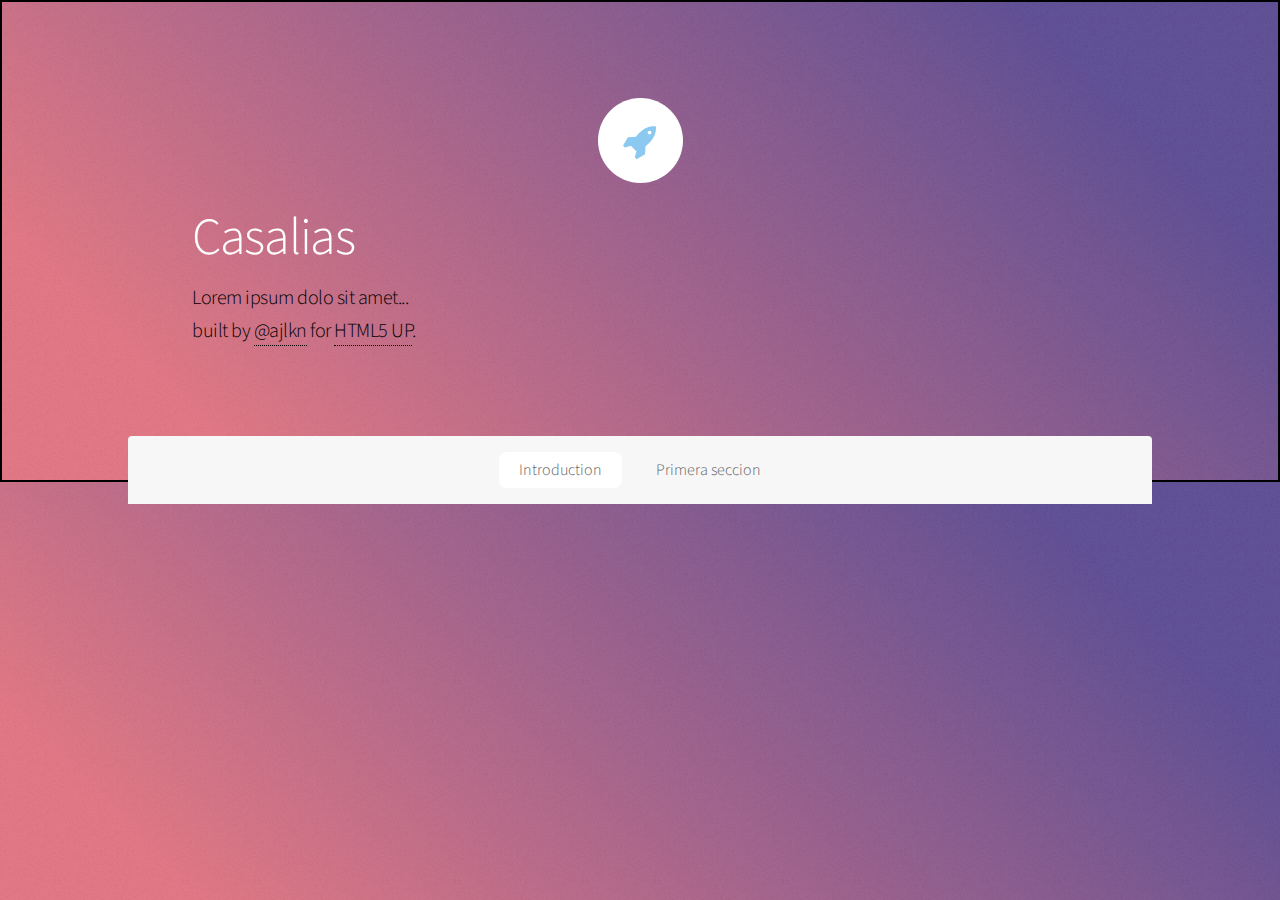
<file: index.html>
<!DOCTYPE html>

<html>
  <head>
    <title>Stellar by HTML5 UP</title>
    <meta charset="utf-8" />
    <meta
      name="viewport"
      content="width=device-width, initial-scale=1, user-scalable=no"
    />
    <link rel="stylesheet" href="assets/css/main.css" />
    <noscript
      ><link rel="stylesheet" href="assets/css/noscript.css"
    /></noscript>
  </head>
  <body class="is-preload">
    <!-- Wrapper -->
    <div id="wrapper">
      <!-- Header -->
      <header id="header" class="alt">
        <span class="logo"><img src="images/logo.svg" alt="" /></span>
        <h1 class="title">Casalias</h1>
        <p>
          Lorem ipsum dolo sit amet...<br />
          built by <a href="https://twitter.com/ajlkn">@ajlkn</a> for
          <a href="https://html5up.net">HTML5 UP</a>.
        </p>
      </header>
      <!-- Nav -->
      <nav id="nav">
        <ul>
          <li><a href="#intro" class="active">Introduction</a></li>
          <li><a href="#first">Primera seccion</a></li>
        </ul>
      </nav>
      <h3>hola como estas</h3>
    </div>

    <!-- Scripts -->
    <script src="assets/js/jquery.min.js"></script>
    <script src="assets/js/jquery.scrollex.min.js"></script>
    <script src="assets/js/jquery.scrolly.min.js"></script>
    <script src="assets/js/browser.min.js"></script>
    <script src="assets/js/breakpoints.min.js"></script>
    <script src="assets/js/util.js"></script>
    <script src="assets/js/main.js"></script>
  </body>
</html>
</file>
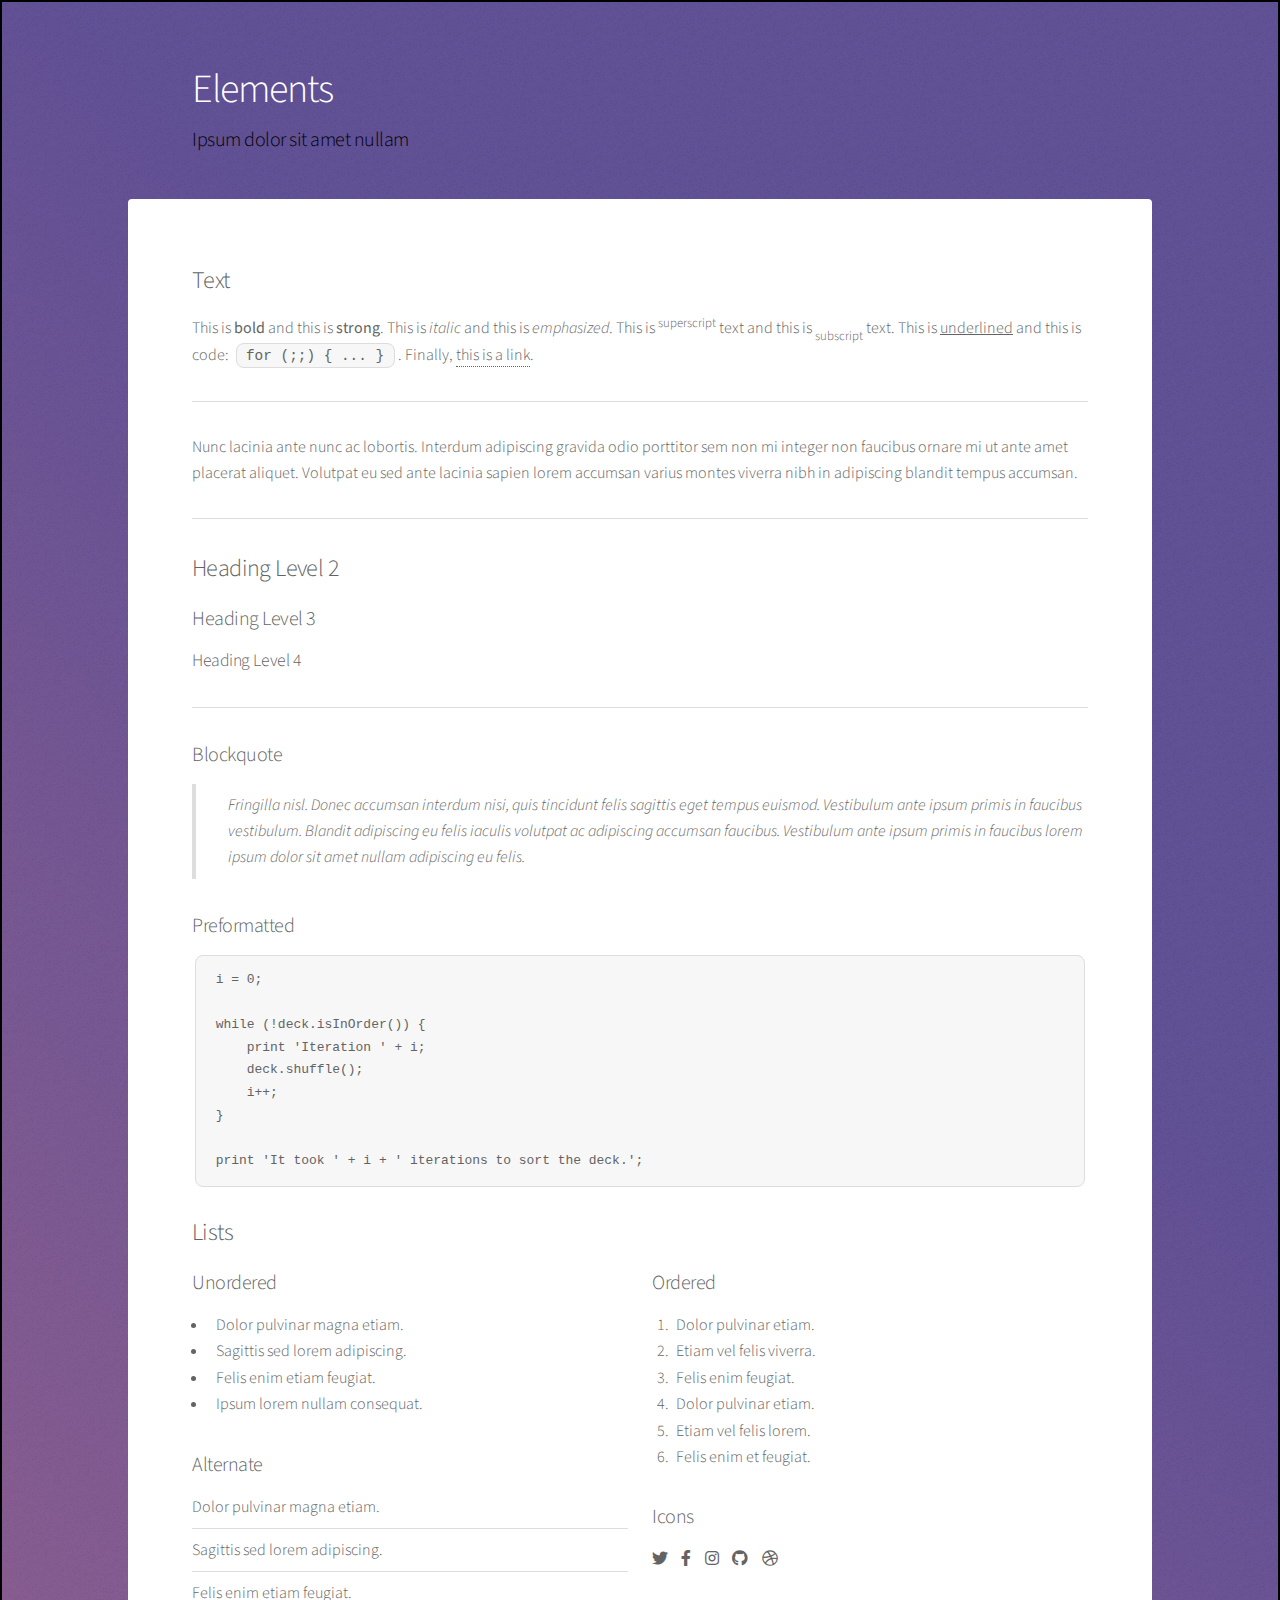
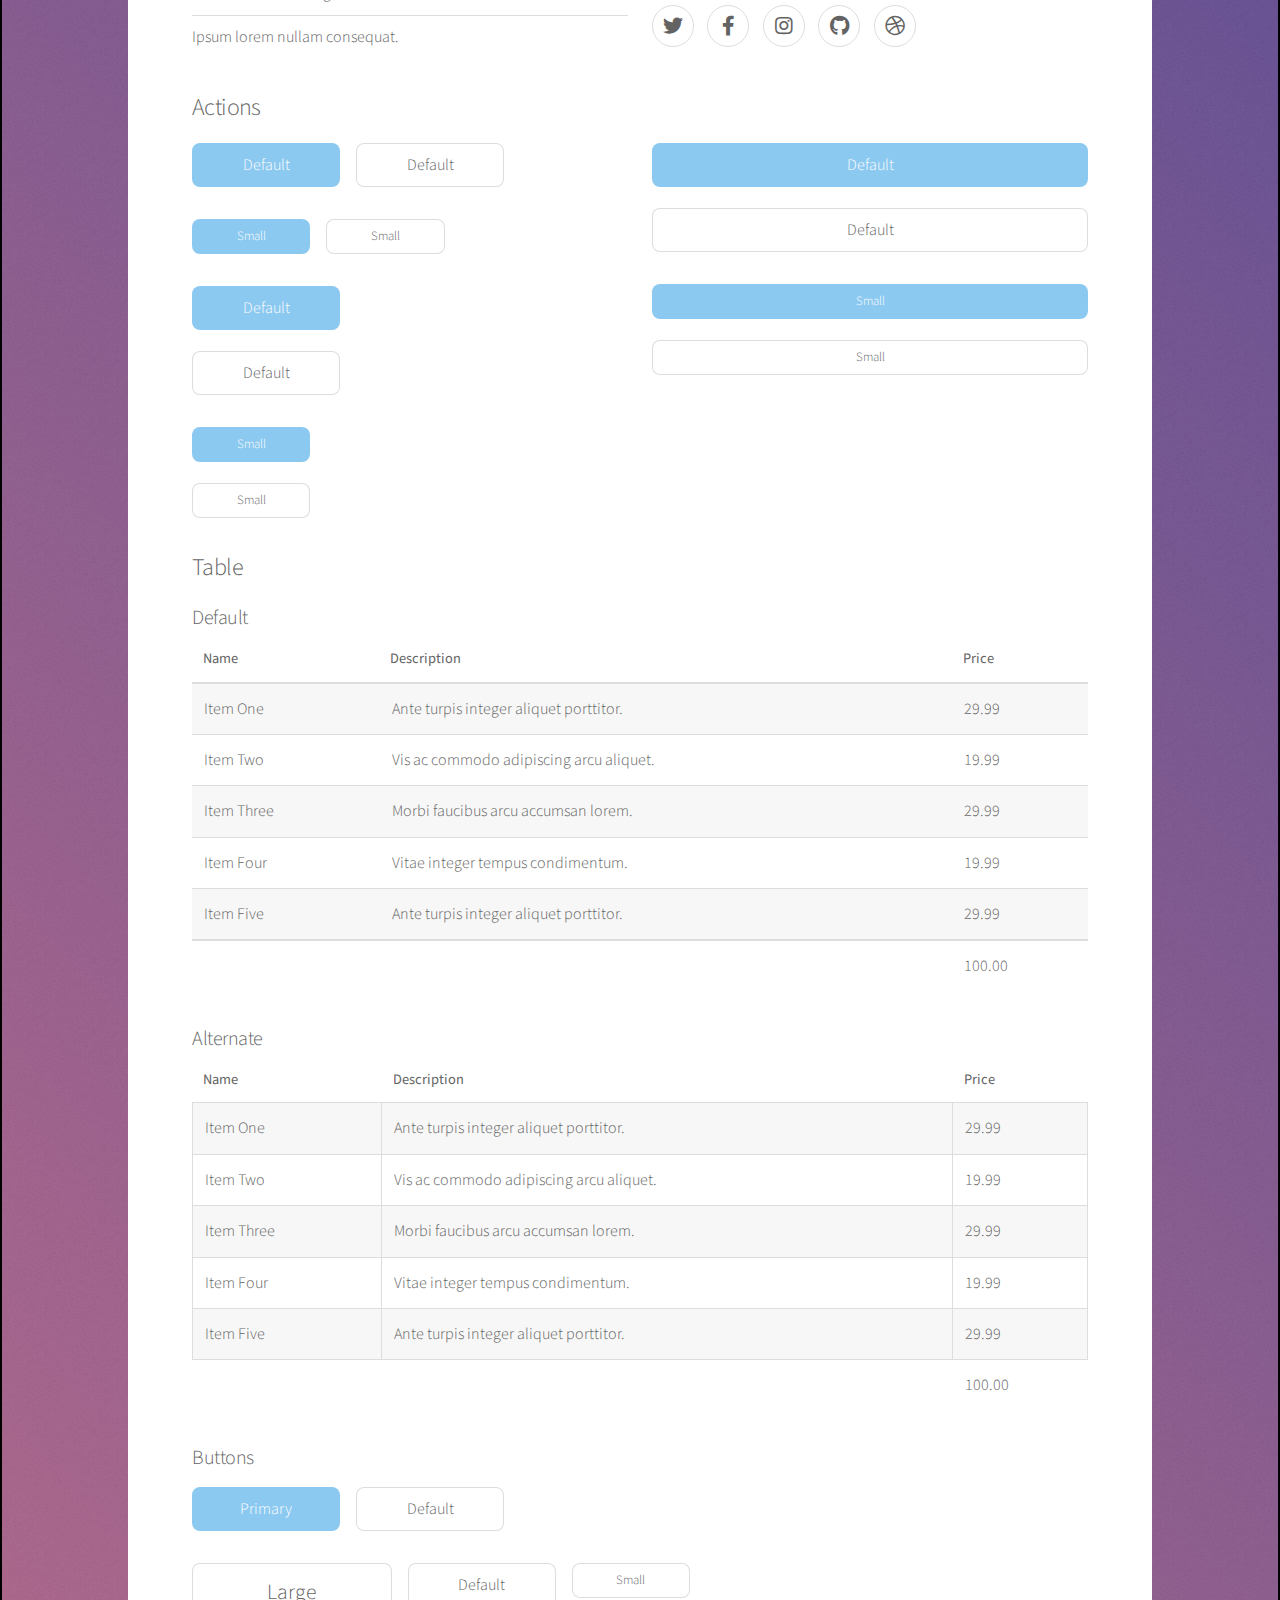
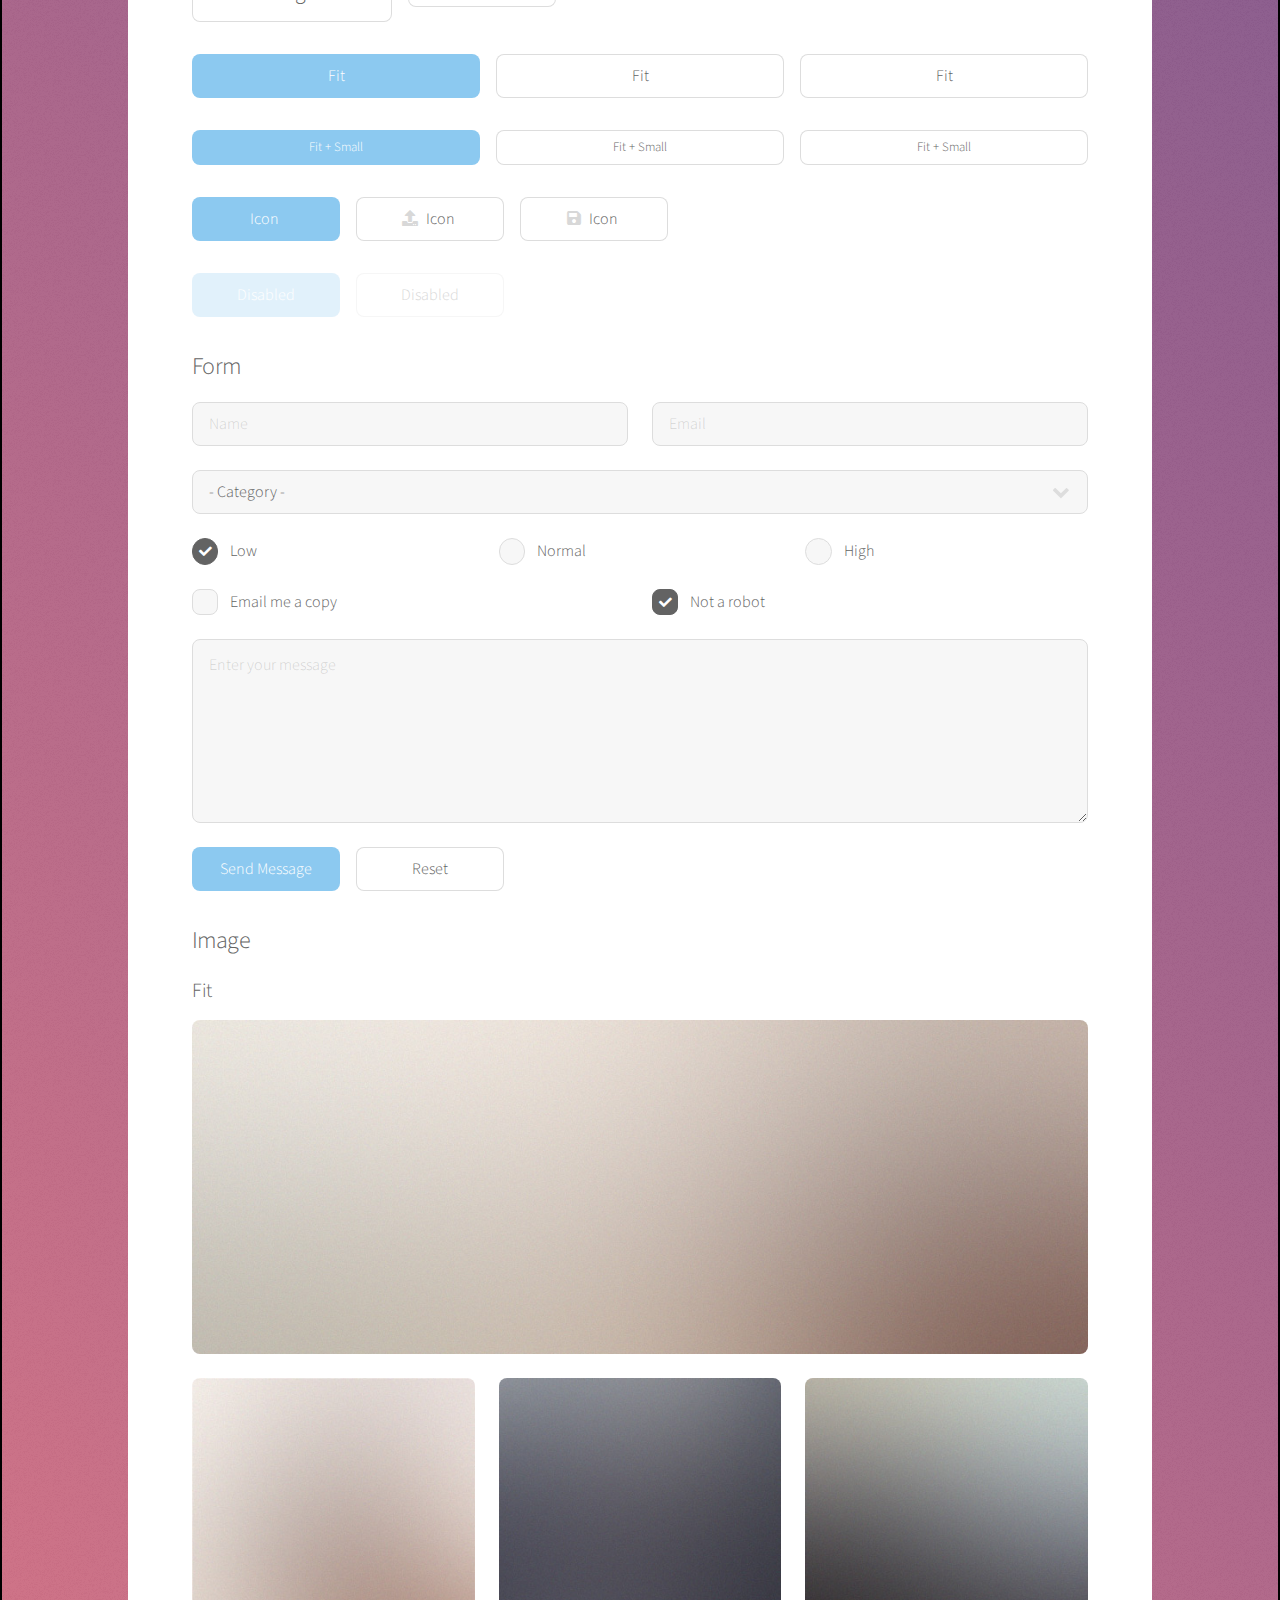
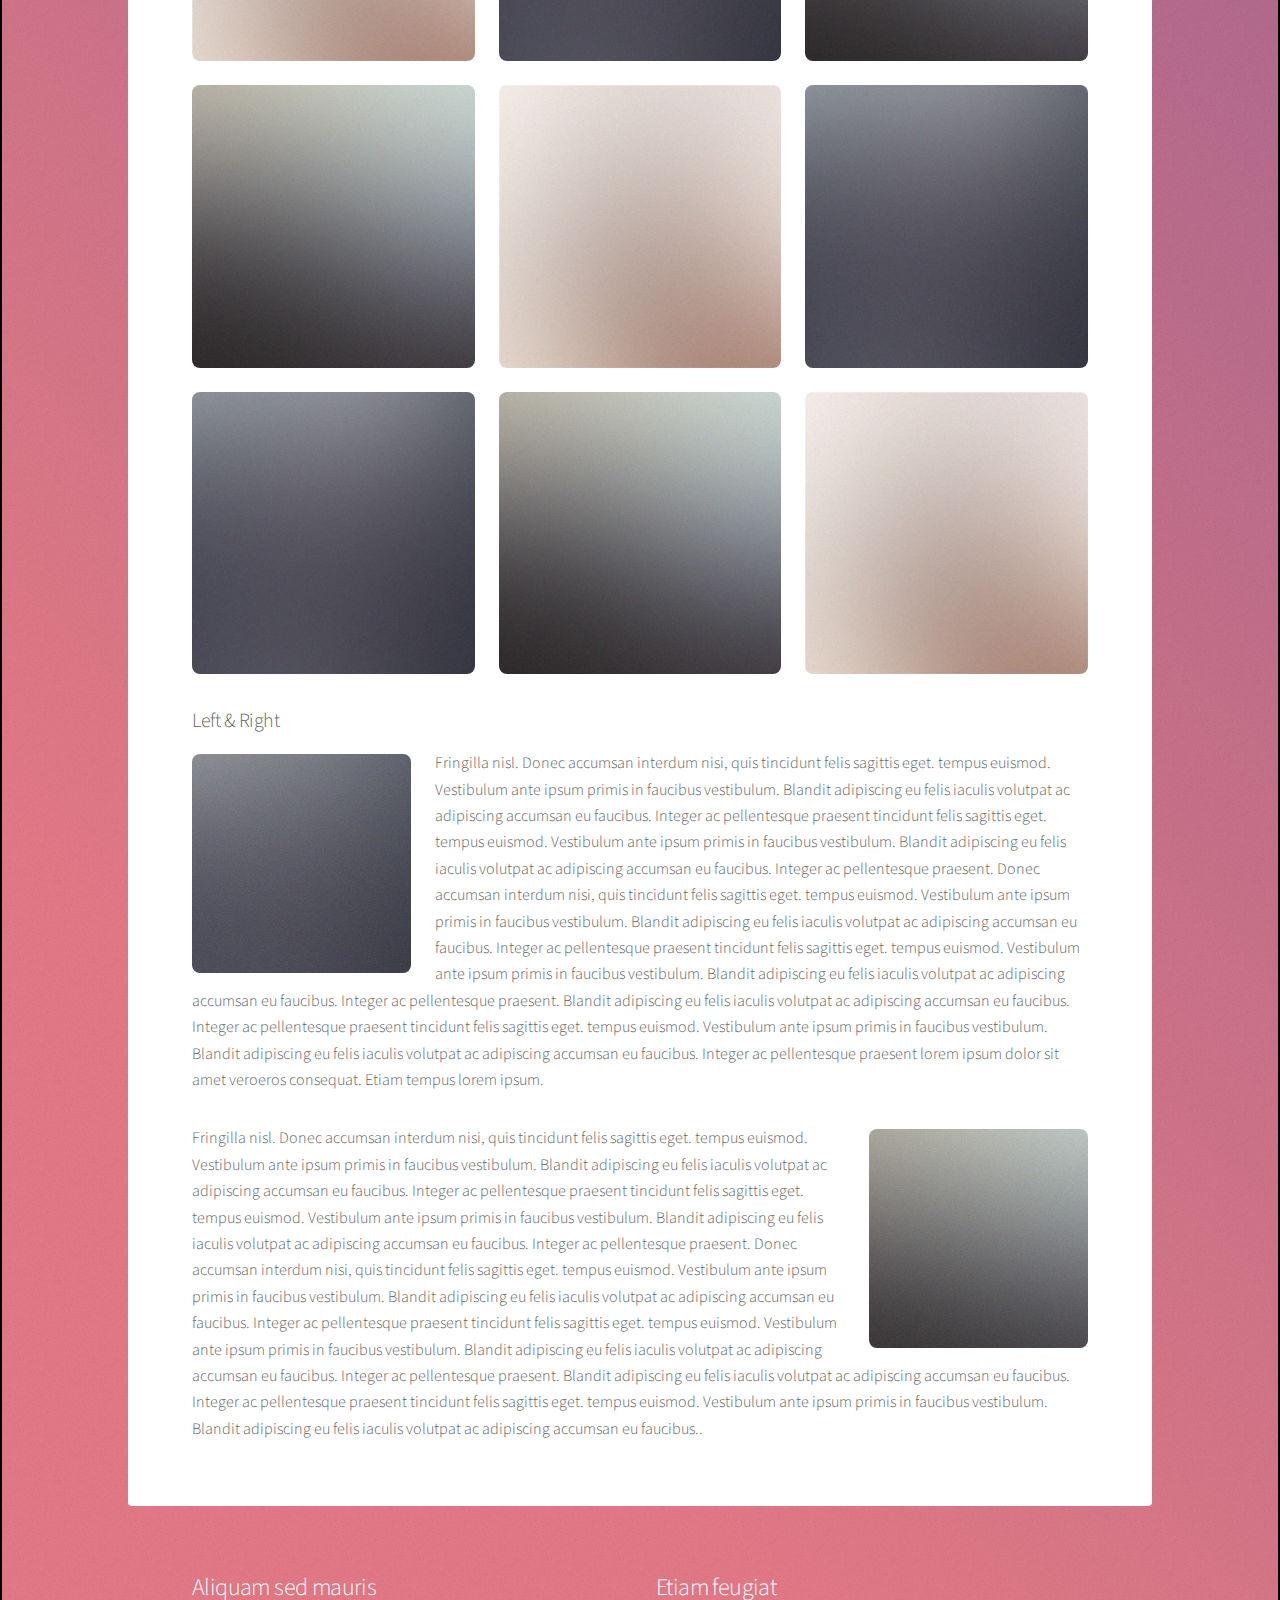
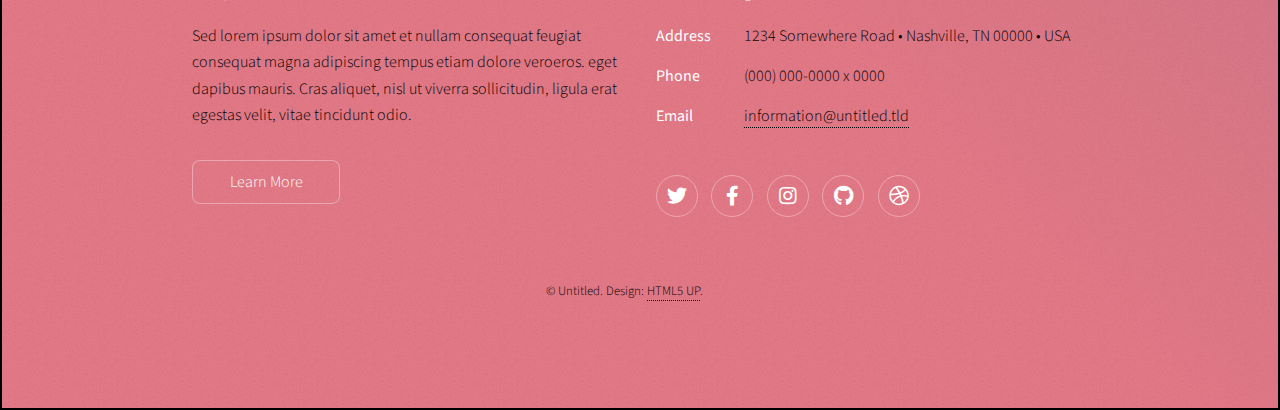
<file: elements.html>
<!DOCTYPE HTML>
<!--
	Stellar by HTML5 UP
	html5up.net | @ajlkn
	Free for personal and commercial use under the CCA 3.0 license (html5up.net/license)
-->
<html>
	<head>
		<title>Elements - Stellar by HTML5 UP</title>
		<meta charset="utf-8" />
		<meta name="viewport" content="width=device-width, initial-scale=1, user-scalable=no" />
		<link rel="stylesheet" href="assets/css/main.css" />
		<noscript><link rel="stylesheet" href="assets/css/noscript.css" /></noscript>
	</head>
	<body class="is-preload">

		<!-- Wrapper -->
			<div id="wrapper">

				<!-- Header -->
					<header id="header">
						<h1>Elements</h1>
						<p>Ipsum dolor sit amet nullam</p>
					</header>

				<!-- Main -->
					<div id="main">

						<!-- Content -->
							<section id="content" class="main">

								<!-- Text -->
									<section>
										<h2>Text</h2>
										<p>This is <b>bold</b> and this is <strong>strong</strong>. This is <i>italic</i> and this is <em>emphasized</em>.
										This is <sup>superscript</sup> text and this is <sub>subscript</sub> text.
										This is <u>underlined</u> and this is code: <code>for (;;) { ... }</code>. Finally, <a href="#">this is a link</a>.</p>
										<hr />
										<p>Nunc lacinia ante nunc ac lobortis. Interdum adipiscing gravida odio porttitor sem non mi integer non faucibus ornare mi ut ante amet placerat aliquet. Volutpat eu sed ante lacinia sapien lorem accumsan varius montes viverra nibh in adipiscing blandit tempus accumsan.</p>
										<hr />
										<h2>Heading Level 2</h2>
										<h3>Heading Level 3</h3>
										<h4>Heading Level 4</h4>
										<hr />
										<h3>Blockquote</h3>
										<blockquote>Fringilla nisl. Donec accumsan interdum nisi, quis tincidunt felis sagittis eget tempus euismod. Vestibulum ante ipsum primis in faucibus vestibulum. Blandit adipiscing eu felis iaculis volutpat ac adipiscing accumsan faucibus. Vestibulum ante ipsum primis in faucibus lorem ipsum dolor sit amet nullam adipiscing eu felis.</blockquote>
										<h3>Preformatted</h3>
										<pre><code>i = 0;

while (!deck.isInOrder()) {
    print 'Iteration ' + i;
    deck.shuffle();
    i++;
}

print 'It took ' + i + ' iterations to sort the deck.';</code></pre>
									</section>

								<!-- Lists -->
									<section>
										<h2>Lists</h2>
										<div class="row">
											<div class="col-6 col-12-medium">
												<h3>Unordered</h3>
												<ul>
													<li>Dolor pulvinar magna etiam.</li>
													<li>Sagittis sed lorem adipiscing.</li>
													<li>Felis enim etiam feugiat.</li>
													<li>Ipsum lorem nullam consequat.</li>
												</ul>
												<h3>Alternate</h3>
												<ul class="alt">
													<li>Dolor pulvinar magna etiam.</li>
													<li>Sagittis sed lorem adipiscing.</li>
													<li>Felis enim etiam feugiat.</li>
													<li>Ipsum lorem nullam consequat.</li>
												</ul>
											</div>
											<div class="col-6 col-12-medium">
												<h3>Ordered</h3>
												<ol>
													<li>Dolor pulvinar etiam.</li>
													<li>Etiam vel felis viverra.</li>
													<li>Felis enim feugiat.</li>
													<li>Dolor pulvinar etiam.</li>
													<li>Etiam vel felis lorem.</li>
													<li>Felis enim et feugiat.</li>
												</ol>
												<h3>Icons</h3>
												<ul class="icons">
													<li><a href="#" class="icon brands fa-twitter"><span class="label">Twitter</span></a></li>
													<li><a href="#" class="icon brands fa-facebook-f"><span class="label">Facebook</span></a></li>
													<li><a href="#" class="icon brands fa-instagram"><span class="label">Instagram</span></a></li>
													<li><a href="#" class="icon brands fa-github"><span class="label">GitHub</span></a></li>
													<li><a href="#" class="icon brands fa-dribbble"><span class="label">Dribbble</span></a></li>
												</ul>
												<ul class="icons">
													<li><a href="#" class="icon brands alt fa-twitter"><span class="label">Twitter</span></a></li>
													<li><a href="#" class="icon brands alt fa-facebook-f"><span class="label">Facebook</span></a></li>
													<li><a href="#" class="icon brands alt fa-instagram"><span class="label">Instagram</span></a></li>
													<li><a href="#" class="icon brands alt fa-github"><span class="label">GitHub</span></a></li>
													<li><a href="#" class="icon brands alt fa-dribbble"><span class="label">Dribbble</span></a></li>
												</ul>
											</div>
										</div>
										<h2>Actions</h2>
										<div class="row">
											<div class="col-6 col-12-medium">
												<ul class="actions">
													<li><a href="#" class="button primary">Default</a></li>
													<li><a href="#" class="button">Default</a></li>
												</ul>
												<ul class="actions small">
													<li><a href="#" class="button primary small">Small</a></li>
													<li><a href="#" class="button small">Small</a></li>
												</ul>
												<ul class="actions stacked">
													<li><a href="#" class="button primary">Default</a></li>
													<li><a href="#" class="button">Default</a></li>
												</ul>
												<ul class="actions stacked">
													<li><a href="#" class="button primary small">Small</a></li>
													<li><a href="#" class="button small">Small</a></li>
												</ul>
											</div>
											<div class="col-6 col-12-medium">
												<ul class="actions stacked">
													<li><a href="#" class="button primary fit">Default</a></li>
													<li><a href="#" class="button fit">Default</a></li>
												</ul>
												<ul class="actions stacked">
													<li><a href="#" class="button primary small fit">Small</a></li>
													<li><a href="#" class="button small fit">Small</a></li>
												</ul>
											</div>
										</div>
									</section>

								<!-- Table -->
									<section>
										<h2>Table</h2>
										<h3>Default</h3>
										<div class="table-wrapper">
											<table>
												<thead>
													<tr>
														<th>Name</th>
														<th>Description</th>
														<th>Price</th>
													</tr>
												</thead>
												<tbody>
													<tr>
														<td>Item One</td>
														<td>Ante turpis integer aliquet porttitor.</td>
														<td>29.99</td>
													</tr>
													<tr>
														<td>Item Two</td>
														<td>Vis ac commodo adipiscing arcu aliquet.</td>
														<td>19.99</td>
													</tr>
													<tr>
														<td>Item Three</td>
														<td> Morbi faucibus arcu accumsan lorem.</td>
														<td>29.99</td>
													</tr>
													<tr>
														<td>Item Four</td>
														<td>Vitae integer tempus condimentum.</td>
														<td>19.99</td>
													</tr>
													<tr>
														<td>Item Five</td>
														<td>Ante turpis integer aliquet porttitor.</td>
														<td>29.99</td>
													</tr>
												</tbody>
												<tfoot>
													<tr>
														<td colspan="2"></td>
														<td>100.00</td>
													</tr>
												</tfoot>
											</table>
										</div>

										<h3>Alternate</h3>
										<div class="table-wrapper">
											<table class="alt">
												<thead>
													<tr>
														<th>Name</th>
														<th>Description</th>
														<th>Price</th>
													</tr>
												</thead>
												<tbody>
													<tr>
														<td>Item One</td>
														<td>Ante turpis integer aliquet porttitor.</td>
														<td>29.99</td>
													</tr>
													<tr>
														<td>Item Two</td>
														<td>Vis ac commodo adipiscing arcu aliquet.</td>
														<td>19.99</td>
													</tr>
													<tr>
														<td>Item Three</td>
														<td> Morbi faucibus arcu accumsan lorem.</td>
														<td>29.99</td>
													</tr>
													<tr>
														<td>Item Four</td>
														<td>Vitae integer tempus condimentum.</td>
														<td>19.99</td>
													</tr>
													<tr>
														<td>Item Five</td>
														<td>Ante turpis integer aliquet porttitor.</td>
														<td>29.99</td>
													</tr>
												</tbody>
												<tfoot>
													<tr>
														<td colspan="2"></td>
														<td>100.00</td>
													</tr>
												</tfoot>
											</table>
										</div>
									</section>

								<!-- Buttons -->
									<section>
										<h3>Buttons</h3>
										<ul class="actions">
											<li><a href="#" class="button primary">Primary</a></li>
											<li><a href="#" class="button">Default</a></li>
										</ul>
										<ul class="actions">
											<li><a href="#" class="button large">Large</a></li>
											<li><a href="#" class="button">Default</a></li>
											<li><a href="#" class="button small">Small</a></li>
										</ul>
										<ul class="actions fit">
											<li><a href="#" class="button primary fit">Fit</a></li>
											<li><a href="#" class="button fit">Fit</a></li>
											<li><a href="#" class="button fit">Fit</a></li>
										</ul>
										<ul class="actions fit small">
											<li><a href="#" class="button primary fit small">Fit + Small</a></li>
											<li><a href="#" class="button fit small">Fit + Small</a></li>
											<li><a href="#" class="button fit small">Fit + Small</a></li>
										</ul>
										<ul class="actions">
											<li><a href="#" class="button primary icon solidfa-download">Icon</a></li>
											<li><a href="#" class="button icon solid fa-upload">Icon</a></li>
											<li><a href="#" class="button icon solid fa-save">Icon</a></li>
										</ul>
										<ul class="actions">
											<li><span class="button primary disabled">Disabled</span></li>
											<li><span class="button disabled">Disabled</span></li>
										</ul>
									</section>

								<!-- Form -->
									<section>
										<h2>Form</h2>
										<form method="post" action="#">
											<div class="row gtr-uniform">
												<div class="col-6 col-12-xsmall">
													<input type="text" name="demo-name" id="demo-name" value="" placeholder="Name" />
												</div>
												<div class="col-6 col-12-xsmall">
													<input type="email" name="demo-email" id="demo-email" value="" placeholder="Email" />
												</div>
												<div class="col-12">
													<select name="demo-category" id="demo-category">
														<option value="">- Category -</option>
														<option value="1">Manufacturing</option>
														<option value="1">Shipping</option>
														<option value="1">Administration</option>
														<option value="1">Human Resources</option>
													</select>
												</div>
												<div class="col-4 col-12-small">
													<input type="radio" id="demo-priority-low" name="demo-priority" checked>
													<label for="demo-priority-low">Low</label>
												</div>
												<div class="col-4 col-12-small">
													<input type="radio" id="demo-priority-normal" name="demo-priority">
													<label for="demo-priority-normal">Normal</label>
												</div>
												<div class="col-4 col-12-small">
													<input type="radio" id="demo-priority-high" name="demo-priority">
													<label for="demo-priority-high">High</label>
												</div>
												<div class="col-6 col-12-small">
													<input type="checkbox" id="demo-copy" name="demo-copy">
													<label for="demo-copy">Email me a copy</label>
												</div>
												<div class="col-6 col-12-small">
													<input type="checkbox" id="demo-human" name="demo-human" checked>
													<label for="demo-human">Not a robot</label>
												</div>
												<div class="col-12">
													<textarea name="demo-message" id="demo-message" placeholder="Enter your message" rows="6"></textarea>
												</div>
												<div class="col-12">
													<ul class="actions">
														<li><input type="submit" value="Send Message" class="primary" /></li>
														<li><input type="reset" value="Reset" /></li>
													</ul>
												</div>
											</div>
										</form>
									</section>

								<!-- Image -->
									<section>
										<h2>Image</h2>
										<h3>Fit</h3>
										<div class="box alt">
											<div class="row gtr-uniform">
												<div class="col-12"><span class="image fit"><img src="images/pic04.jpg" alt="" /></span></div>
												<div class="col-4"><span class="image fit"><img src="images/pic01.jpg" alt="" /></span></div>
												<div class="col-4"><span class="image fit"><img src="images/pic02.jpg" alt="" /></span></div>
												<div class="col-4"><span class="image fit"><img src="images/pic03.jpg" alt="" /></span></div>
												<div class="col-4"><span class="image fit"><img src="images/pic03.jpg" alt="" /></span></div>
												<div class="col-4"><span class="image fit"><img src="images/pic01.jpg" alt="" /></span></div>
												<div class="col-4"><span class="image fit"><img src="images/pic02.jpg" alt="" /></span></div>
												<div class="col-4"><span class="image fit"><img src="images/pic02.jpg" alt="" /></span></div>
												<div class="col-4"><span class="image fit"><img src="images/pic03.jpg" alt="" /></span></div>
												<div class="col-4"><span class="image fit"><img src="images/pic01.jpg" alt="" /></span></div>
											</div>
										</div>
										<h3>Left &amp; Right</h3>
										<p><span class="image left"><img src="images/pic05.jpg" alt="" /></span>Fringilla nisl. Donec accumsan interdum nisi, quis tincidunt felis sagittis eget. tempus euismod. Vestibulum ante ipsum primis in faucibus vestibulum. Blandit adipiscing eu felis iaculis volutpat ac adipiscing accumsan eu faucibus. Integer ac pellentesque praesent tincidunt felis sagittis eget. tempus euismod. Vestibulum ante ipsum primis in faucibus vestibulum. Blandit adipiscing eu felis iaculis volutpat ac adipiscing accumsan eu faucibus. Integer ac pellentesque praesent. Donec accumsan interdum nisi, quis tincidunt felis sagittis eget. tempus euismod. Vestibulum ante ipsum primis in faucibus vestibulum. Blandit adipiscing eu felis iaculis volutpat ac adipiscing accumsan eu faucibus. Integer ac pellentesque praesent tincidunt felis sagittis eget. tempus euismod. Vestibulum ante ipsum primis in faucibus vestibulum. Blandit adipiscing eu felis iaculis volutpat ac adipiscing accumsan eu faucibus. Integer ac pellentesque praesent. Blandit adipiscing eu felis iaculis volutpat ac adipiscing accumsan eu faucibus. Integer ac pellentesque praesent tincidunt felis sagittis eget. tempus euismod. Vestibulum ante ipsum primis in faucibus vestibulum. Blandit adipiscing eu felis iaculis volutpat ac adipiscing accumsan eu faucibus. Integer ac pellentesque praesent lorem ipsum dolor sit amet veroeros consequat. Etiam tempus lorem ipsum.</p>
										<p><span class="image right"><img src="images/pic06.jpg" alt="" /></span>Fringilla nisl. Donec accumsan interdum nisi, quis tincidunt felis sagittis eget. tempus euismod. Vestibulum ante ipsum primis in faucibus vestibulum. Blandit adipiscing eu felis iaculis volutpat ac adipiscing accumsan eu faucibus. Integer ac pellentesque praesent tincidunt felis sagittis eget. tempus euismod. Vestibulum ante ipsum primis in faucibus vestibulum. Blandit adipiscing eu felis iaculis volutpat ac adipiscing accumsan eu faucibus. Integer ac pellentesque praesent. Donec accumsan interdum nisi, quis tincidunt felis sagittis eget. tempus euismod. Vestibulum ante ipsum primis in faucibus vestibulum. Blandit adipiscing eu felis iaculis volutpat ac adipiscing accumsan eu faucibus. Integer ac pellentesque praesent tincidunt felis sagittis eget. tempus euismod. Vestibulum ante ipsum primis in faucibus vestibulum. Blandit adipiscing eu felis iaculis volutpat ac adipiscing accumsan eu faucibus. Integer ac pellentesque praesent. Blandit adipiscing eu felis iaculis volutpat ac adipiscing accumsan eu faucibus. Integer ac pellentesque praesent tincidunt felis sagittis eget. tempus euismod. Vestibulum ante ipsum primis in faucibus vestibulum. Blandit adipiscing eu felis iaculis volutpat ac adipiscing accumsan eu faucibus..</p>
									</section>

							</section>

					</div>

				<!-- Footer -->
					<footer id="footer">
						<section>
							<h2>Aliquam sed mauris</h2>
							<p>Sed lorem ipsum dolor sit amet et nullam consequat feugiat consequat magna adipiscing tempus etiam dolore veroeros. eget dapibus mauris. Cras aliquet, nisl ut viverra sollicitudin, ligula erat egestas velit, vitae tincidunt odio.</p>
							<ul class="actions">
								<li><a href="#" class="button">Learn More</a></li>
							</ul>
						</section>
						<section>
							<h2>Etiam feugiat</h2>
							<dl class="alt">
								<dt>Address</dt>
								<dd>1234 Somewhere Road &bull; Nashville, TN 00000 &bull; USA</dd>
								<dt>Phone</dt>
								<dd>(000) 000-0000 x 0000</dd>
								<dt>Email</dt>
								<dd><a href="#">information@untitled.tld</a></dd>
							</dl>
							<ul class="icons">
								<li><a href="#" class="icon brands fa-twitter alt"><span class="label">Twitter</span></a></li>
								<li><a href="#" class="icon brands fa-facebook-f alt"><span class="label">Facebook</span></a></li>
								<li><a href="#" class="icon brands fa-instagram alt"><span class="label">Instagram</span></a></li>
								<li><a href="#" class="icon brands fa-github alt"><span class="label">GitHub</span></a></li>
								<li><a href="#" class="icon brands fa-dribbble alt"><span class="label">Dribbble</span></a></li>
							</ul>
						</section>
						<p class="copyright">&copy; Untitled. Design: <a href="https://html5up.net">HTML5 UP</a>.</p>
					</footer>

			</div>

		<!-- Scripts -->
			<script src="assets/js/jquery.min.js"></script>
			<script src="assets/js/jquery.scrollex.min.js"></script>
			<script src="assets/js/jquery.scrolly.min.js"></script>
			<script src="assets/js/browser.min.js"></script>
			<script src="assets/js/breakpoints.min.js"></script>
			<script src="assets/js/util.js"></script>
			<script src="assets/js/main.js"></script>

	</body>
</html>
</file>
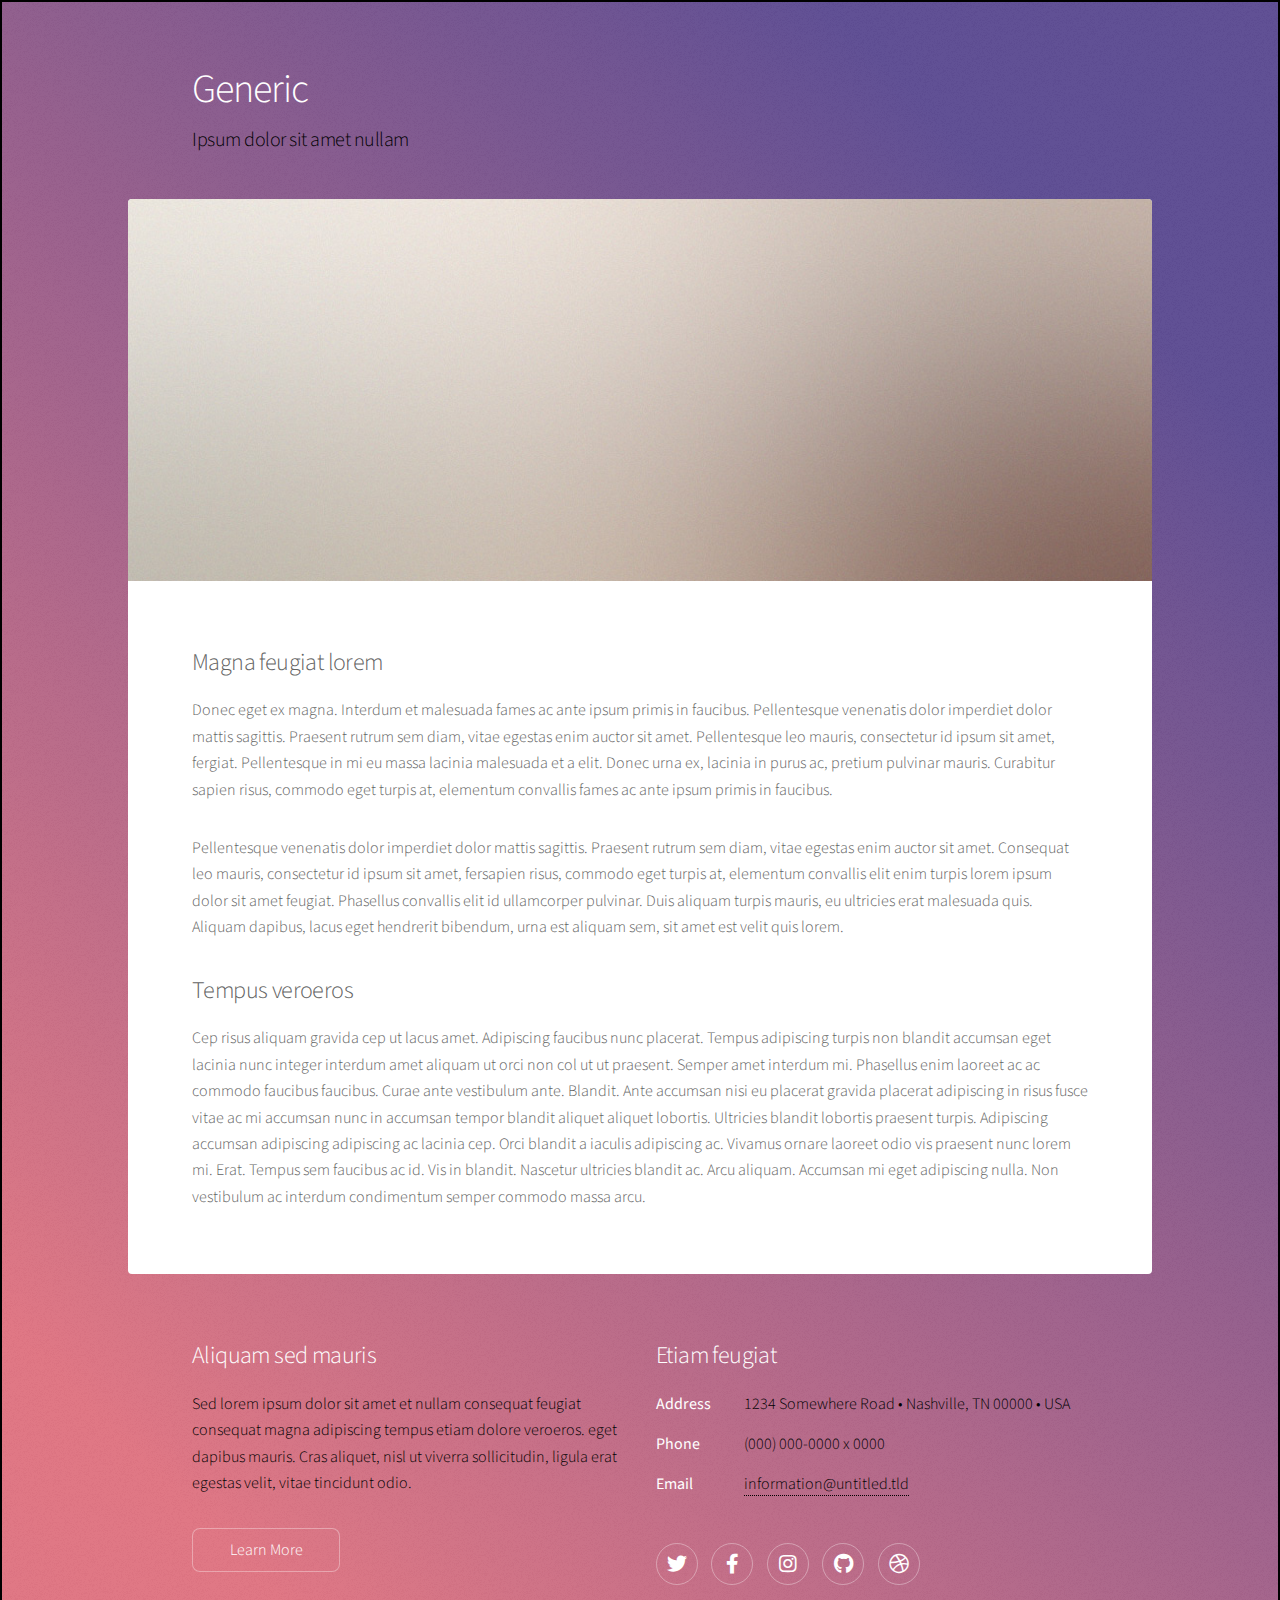
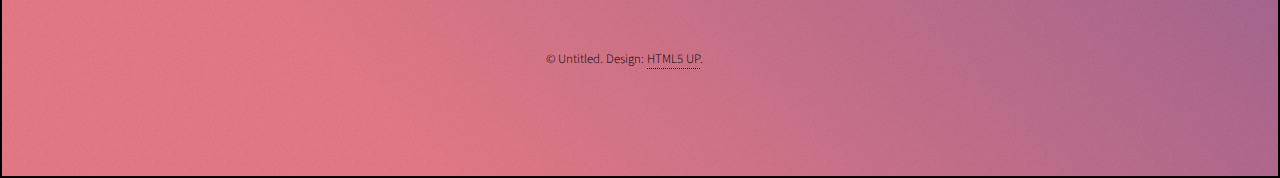
<file: generic.html>
<!DOCTYPE HTML>
<!--
	Stellar by HTML5 UP
	html5up.net | @ajlkn
	Free for personal and commercial use under the CCA 3.0 license (html5up.net/license)
-->
<html>
	<head>
		<title>Generic - Stellar by HTML5 UP</title>
		<meta charset="utf-8" />
		<meta name="viewport" content="width=device-width, initial-scale=1, user-scalable=no" />
		<link rel="stylesheet" href="assets/css/main.css" />
		<noscript><link rel="stylesheet" href="assets/css/noscript.css" /></noscript>
	</head>
	<body class="is-preload">

		<!-- Wrapper -->
			<div id="wrapper">

				<!-- Header -->
					<header id="header">
						<h1>Generic</h1>
						<p>Ipsum dolor sit amet nullam</p>
					</header>

				<!-- Main -->
					<div id="main">

						<!-- Content -->
							<section id="content" class="main">
								<span class="image main"><img src="images/pic04.jpg" alt="" /></span>
								<h2>Magna feugiat lorem</h2>
								<p>Donec eget ex magna. Interdum et malesuada fames ac ante ipsum primis in faucibus. Pellentesque venenatis dolor imperdiet dolor mattis sagittis. Praesent rutrum sem diam, vitae egestas enim auctor sit amet. Pellentesque leo mauris, consectetur id ipsum sit amet, fergiat. Pellentesque in mi eu massa lacinia malesuada et a elit. Donec urna ex, lacinia in purus ac, pretium pulvinar mauris. Curabitur sapien risus, commodo eget turpis at, elementum convallis fames ac ante ipsum primis in faucibus.</p>
								<p>Pellentesque venenatis dolor imperdiet dolor mattis sagittis. Praesent rutrum sem diam, vitae egestas enim auctor sit amet. Consequat leo mauris, consectetur id ipsum sit amet, fersapien risus, commodo eget turpis at, elementum convallis elit enim turpis lorem ipsum dolor sit amet feugiat. Phasellus convallis elit id ullamcorper pulvinar. Duis aliquam turpis mauris, eu ultricies erat malesuada quis. Aliquam dapibus, lacus eget hendrerit bibendum, urna est aliquam sem, sit amet est velit quis lorem.</p>
								<h2>Tempus veroeros</h2>
								<p>Cep risus aliquam gravida cep ut lacus amet. Adipiscing faucibus nunc placerat. Tempus adipiscing turpis non blandit accumsan eget lacinia nunc integer interdum amet aliquam ut orci non col ut ut praesent. Semper amet interdum mi. Phasellus enim laoreet ac ac commodo faucibus faucibus. Curae ante vestibulum ante. Blandit. Ante accumsan nisi eu placerat gravida placerat adipiscing in risus fusce vitae ac mi accumsan nunc in accumsan tempor blandit aliquet aliquet lobortis. Ultricies blandit lobortis praesent turpis. Adipiscing accumsan adipiscing adipiscing ac lacinia cep. Orci blandit a iaculis adipiscing ac. Vivamus ornare laoreet odio vis praesent nunc lorem mi. Erat. Tempus sem faucibus ac id. Vis in blandit. Nascetur ultricies blandit ac. Arcu aliquam. Accumsan mi eget adipiscing nulla. Non vestibulum ac interdum condimentum semper commodo massa arcu.</p>
							</section>

					</div>

				<!-- Footer -->
					<footer id="footer">
						<section>
							<h2>Aliquam sed mauris</h2>
							<p>Sed lorem ipsum dolor sit amet et nullam consequat feugiat consequat magna adipiscing tempus etiam dolore veroeros. eget dapibus mauris. Cras aliquet, nisl ut viverra sollicitudin, ligula erat egestas velit, vitae tincidunt odio.</p>
							<ul class="actions">
								<li><a href="#" class="button">Learn More</a></li>
							</ul>
						</section>
						<section>
							<h2>Etiam feugiat</h2>
							<dl class="alt">
								<dt>Address</dt>
								<dd>1234 Somewhere Road &bull; Nashville, TN 00000 &bull; USA</dd>
								<dt>Phone</dt>
								<dd>(000) 000-0000 x 0000</dd>
								<dt>Email</dt>
								<dd><a href="#">information@untitled.tld</a></dd>
							</dl>
							<ul class="icons">
								<li><a href="#" class="icon brands fa-twitter alt"><span class="label">Twitter</span></a></li>
								<li><a href="#" class="icon brands fa-facebook-f alt"><span class="label">Facebook</span></a></li>
								<li><a href="#" class="icon brands fa-instagram alt"><span class="label">Instagram</span></a></li>
								<li><a href="#" class="icon brands fa-github alt"><span class="label">GitHub</span></a></li>
								<li><a href="#" class="icon brands fa-dribbble alt"><span class="label">Dribbble</span></a></li>
							</ul>
						</section>
						<p class="copyright">&copy; Untitled. Design: <a href="https://html5up.net">HTML5 UP</a>.</p>
					</footer>

			</div>

		<!-- Scripts -->
			<script src="assets/js/jquery.min.js"></script>
			<script src="assets/js/jquery.scrollex.min.js"></script>
			<script src="assets/js/jquery.scrolly.min.js"></script>
			<script src="assets/js/browser.min.js"></script>
			<script src="assets/js/breakpoints.min.js"></script>
			<script src="assets/js/util.js"></script>
			<script src="assets/js/main.js"></script>

	</body>
</html>
</file>
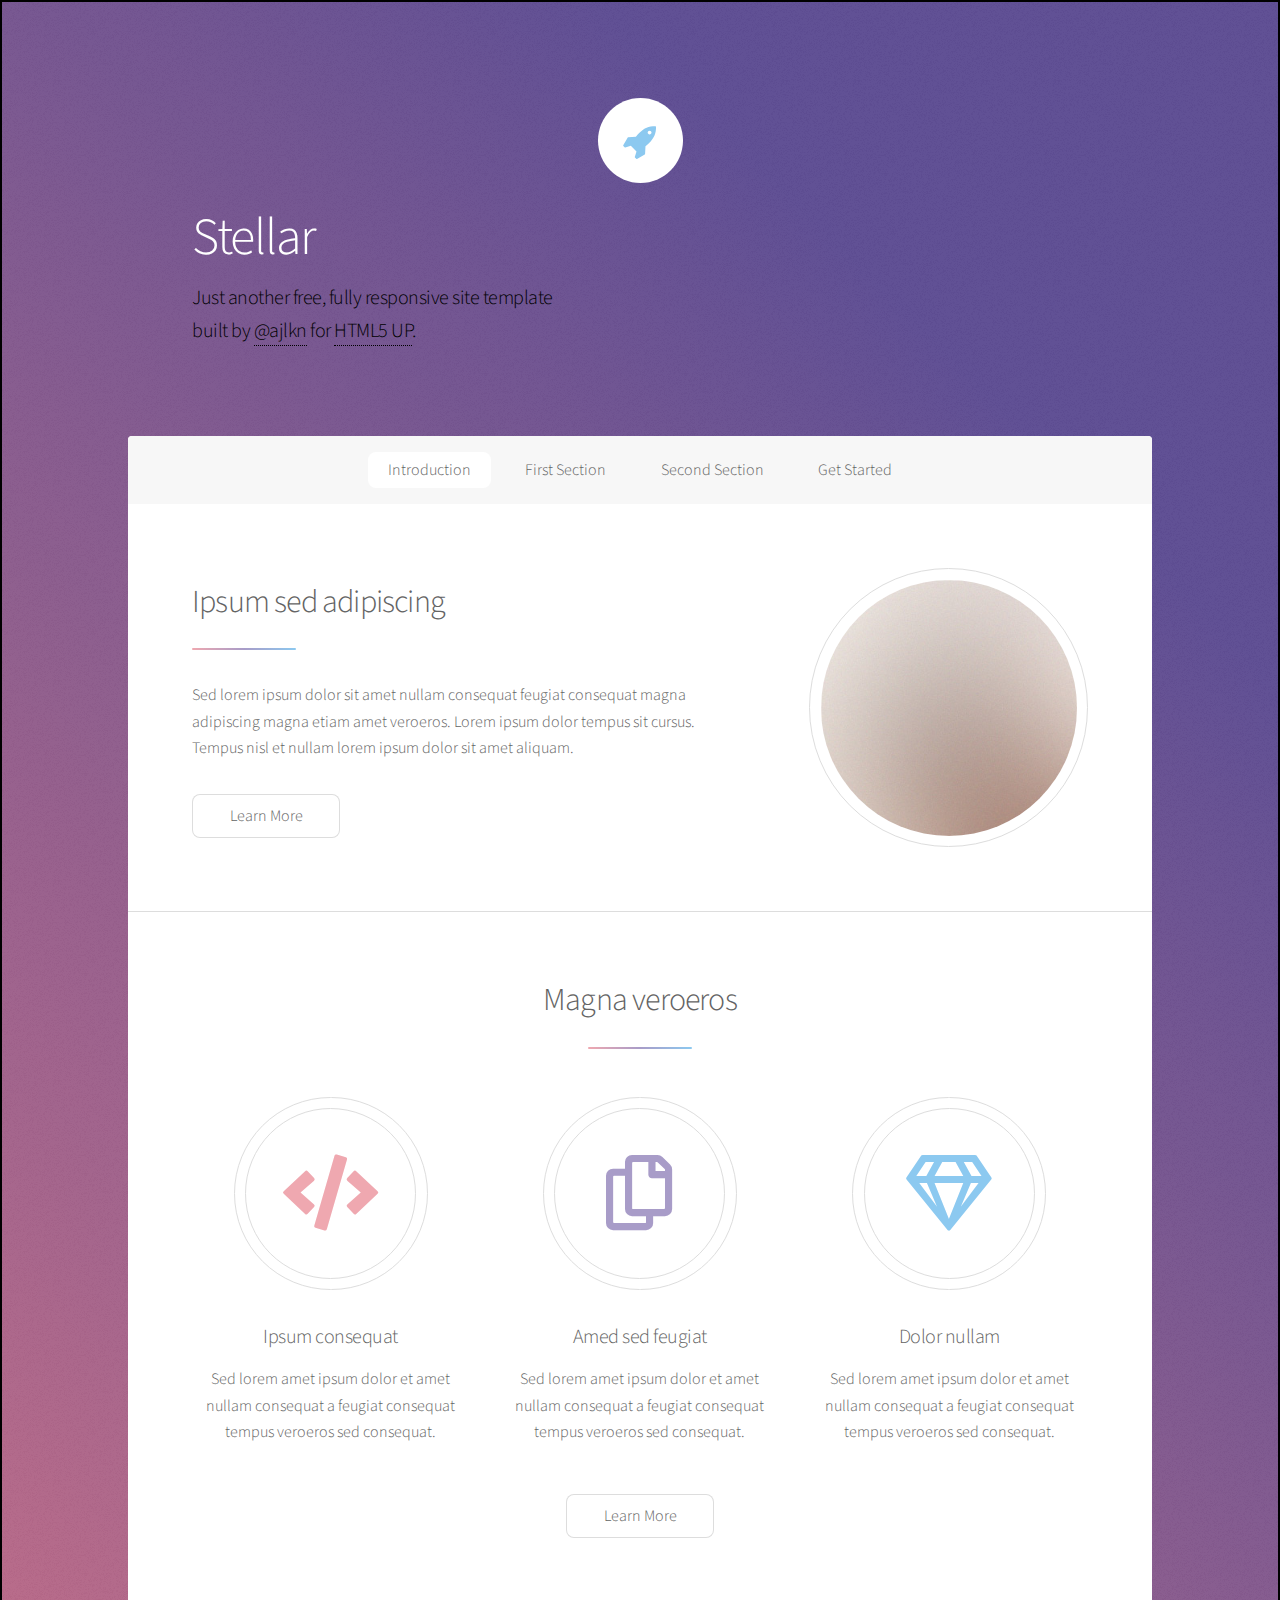
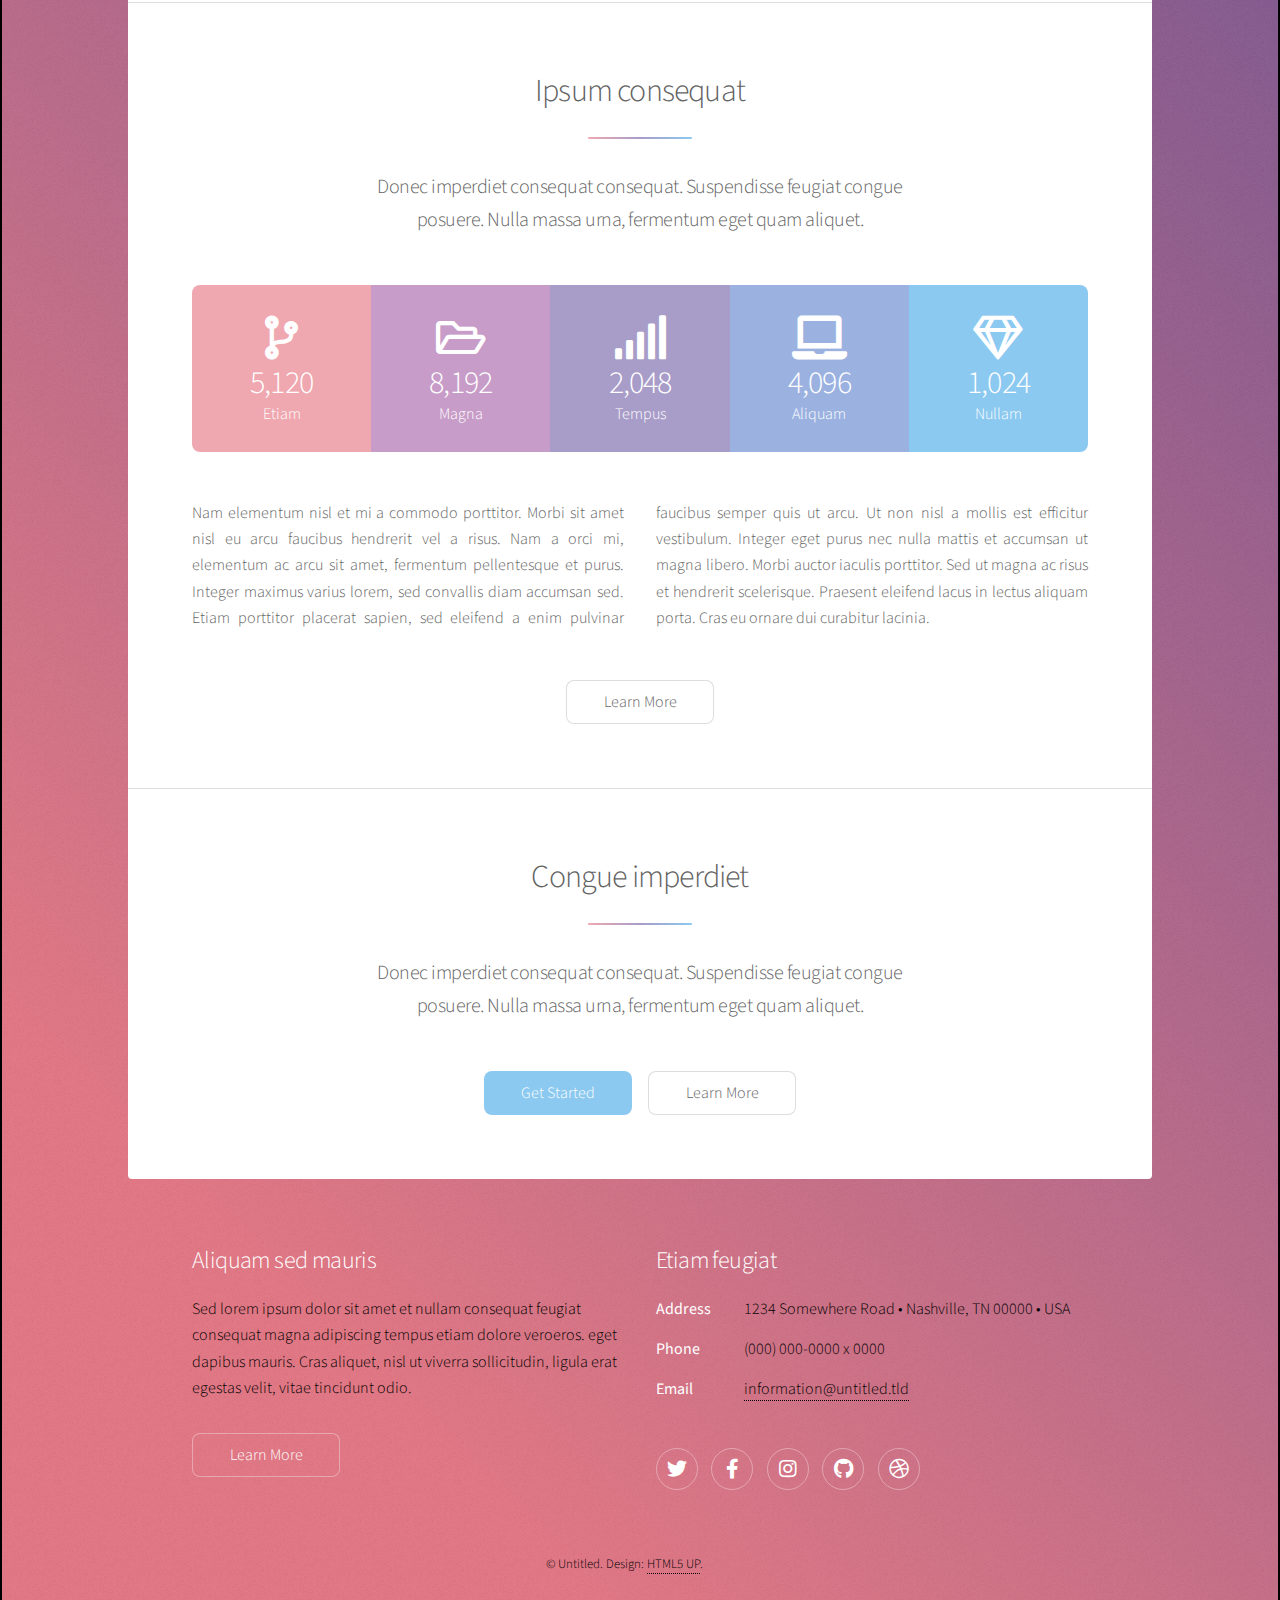
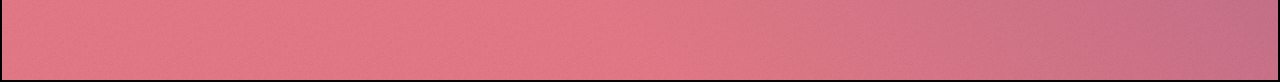
<file: index copy.html>
<!DOCTYPE html>

<html>
  <head>
    <title>Stellar by HTML5 UP</title>
    <meta charset="utf-8" />
    <meta
      name="viewport"
      content="width=device-width, initial-scale=1, user-scalable=no"
    />
    <link rel="stylesheet" href="assets/css/main.css" />
    <noscript
      ><link rel="stylesheet" href="assets/css/noscript.css"
    /></noscript>
  </head>
  <body class="is-preload">
    <!-- Wrapper -->
    <div id="wrapper">
      <!-- Header -->
      <header id="header" class="alt">
        <span class="logo"><img src="images/logo.svg" alt="" /></span>
        <h1>Stellar</h1>
        <p>
          Just another free, fully responsive site template<br />
          built by <a href="https://twitter.com/ajlkn">@ajlkn</a> for
          <a href="https://html5up.net">HTML5 UP</a>.
        </p>
      </header>

      <!-- Nav -->
      <nav id="nav">
        <ul>
          <li><a href="#intro" class="active">Introduction</a></li>
          <li><a href="#first">First Section</a></li>
          <li><a href="#second">Second Section</a></li>
          <li><a href="#cta">Get Started</a></li>
        </ul>
      </nav>

      <!-- Main -->
      <div id="main">
        <!-- Introduction -->
        <section id="intro" class="main">
          <div class="spotlight">
            <div class="content">
              <header class="major">
                <h2>Ipsum sed adipiscing</h2>
              </header>
              <p>
                Sed lorem ipsum dolor sit amet nullam consequat feugiat
                consequat magna adipiscing magna etiam amet veroeros. Lorem
                ipsum dolor tempus sit cursus. Tempus nisl et nullam lorem ipsum
                dolor sit amet aliquam.
              </p>
              <ul class="actions">
                <li><a href="generic.html" class="button">Learn More</a></li>
              </ul>
            </div>
            <span class="image"><img src="images/pic01.jpg" alt="" /></span>
          </div>
        </section>

        <!-- First Section -->
        <section id="first" class="main special">
          <header class="major">
            <h2>Magna veroeros</h2>
          </header>
          <ul class="features">
            <li>
              <span class="icon solid major style1 fa-code"></span>
              <h3>Ipsum consequat</h3>
              <p>
                Sed lorem amet ipsum dolor et amet nullam consequat a feugiat
                consequat tempus veroeros sed consequat.
              </p>
            </li>
            <li>
              <span class="icon major style3 fa-copy"></span>
              <h3>Amed sed feugiat</h3>
              <p>
                Sed lorem amet ipsum dolor et amet nullam consequat a feugiat
                consequat tempus veroeros sed consequat.
              </p>
            </li>
            <li>
              <span class="icon major style5 fa-gem"></span>
              <h3>Dolor nullam</h3>
              <p>
                Sed lorem amet ipsum dolor et amet nullam consequat a feugiat
                consequat tempus veroeros sed consequat.
              </p>
            </li>
          </ul>
          <footer class="major">
            <ul class="actions special">
              <li><a href="generic.html" class="button">Learn More</a></li>
            </ul>
          </footer>
        </section>

        <!-- Second Section -->
        <section id="second" class="main special">
          <header class="major">
            <h2>Ipsum consequat</h2>
            <p>
              Donec imperdiet consequat consequat. Suspendisse feugiat congue<br />
              posuere. Nulla massa urna, fermentum eget quam aliquet.
            </p>
          </header>
          <ul class="statistics">
            <li class="style1">
              <span class="icon solid fa-code-branch"></span>
              <strong>5,120</strong> Etiam
            </li>
            <li class="style2">
              <span class="icon fa-folder-open"></span>
              <strong>8,192</strong> Magna
            </li>
            <li class="style3">
              <span class="icon solid fa-signal"></span>
              <strong>2,048</strong> Tempus
            </li>
            <li class="style4">
              <span class="icon solid fa-laptop"></span>
              <strong>4,096</strong> Aliquam
            </li>
            <li class="style5">
              <span class="icon fa-gem"></span>
              <strong>1,024</strong> Nullam
            </li>
          </ul>
          <p class="content">
            Nam elementum nisl et mi a commodo porttitor. Morbi sit amet nisl eu
            arcu faucibus hendrerit vel a risus. Nam a orci mi, elementum ac
            arcu sit amet, fermentum pellentesque et purus. Integer maximus
            varius lorem, sed convallis diam accumsan sed. Etiam porttitor
            placerat sapien, sed eleifend a enim pulvinar faucibus semper quis
            ut arcu. Ut non nisl a mollis est efficitur vestibulum. Integer eget
            purus nec nulla mattis et accumsan ut magna libero. Morbi auctor
            iaculis porttitor. Sed ut magna ac risus et hendrerit scelerisque.
            Praesent eleifend lacus in lectus aliquam porta. Cras eu ornare dui
            curabitur lacinia.
          </p>
          <footer class="major">
            <ul class="actions special">
              <li><a href="generic.html" class="button">Learn More</a></li>
            </ul>
          </footer>
        </section>

        <!-- Get Started -->
        <section id="cta" class="main special">
          <header class="major">
            <h2>Congue imperdiet</h2>
            <p>
              Donec imperdiet consequat consequat. Suspendisse feugiat congue<br />
              posuere. Nulla massa urna, fermentum eget quam aliquet.
            </p>
          </header>
          <footer class="major">
            <ul class="actions special">
              <li>
                <a href="generic.html" class="button primary">Get Started</a>
              </li>
              <li><a href="generic.html" class="button">Learn More</a></li>
            </ul>
          </footer>
        </section>
      </div>

      <!-- Footer -->
      <footer id="footer">
        <section>
          <h2>Aliquam sed mauris</h2>
          <p>
            Sed lorem ipsum dolor sit amet et nullam consequat feugiat consequat
            magna adipiscing tempus etiam dolore veroeros. eget dapibus mauris.
            Cras aliquet, nisl ut viverra sollicitudin, ligula erat egestas
            velit, vitae tincidunt odio.
          </p>
          <ul class="actions">
            <li><a href="generic.html" class="button">Learn More</a></li>
          </ul>
        </section>
        <section>
          <h2>Etiam feugiat</h2>
          <dl class="alt">
            <dt>Address</dt>
            <dd>1234 Somewhere Road &bull; Nashville, TN 00000 &bull; USA</dd>
            <dt>Phone</dt>
            <dd>(000) 000-0000 x 0000</dd>
            <dt>Email</dt>
            <dd><a href="#">information@untitled.tld</a></dd>
          </dl>
          <ul class="icons">
            <li>
              <a href="#" class="icon brands fa-twitter alt"
                ><span class="label">Twitter</span></a
              >
            </li>
            <li>
              <a href="#" class="icon brands fa-facebook-f alt"
                ><span class="label">Facebook</span></a
              >
            </li>
            <li>
              <a href="#" class="icon brands fa-instagram alt"
                ><span class="label">Instagram</span></a
              >
            </li>
            <li>
              <a href="#" class="icon brands fa-github alt"
                ><span class="label">GitHub</span></a
              >
            </li>
            <li>
              <a href="#" class="icon brands fa-dribbble alt"
                ><span class="label">Dribbble</span></a
              >
            </li>
          </ul>
        </section>
        <p class="copyright">
          &copy; Untitled. Design: <a href="https://html5up.net">HTML5 UP</a>.
        </p>
      </footer>
    </div>

    <!-- Scripts -->
    <script src="assets/js/jquery.min.js"></script>
    <script src="assets/js/jquery.scrollex.min.js"></script>
    <script src="assets/js/jquery.scrolly.min.js"></script>
    <script src="assets/js/browser.min.js"></script>
    <script src="assets/js/breakpoints.min.js"></script>
    <script src="assets/js/util.js"></script>
    <script src="assets/js/main.js"></script>
  </body>
</html>
</file>
<file: assets/css/noscript.css>
/*
	Stellar by HTML5 UP
	html5up.net | @ajlkn
	Free for personal and commercial use under the CCA 3.0 license (html5up.net/license)
*/

/* Header */

	body.is-preload #header.alt > * {
		opacity: 1;
	}

	body.is-preload #header.alt .logo {
		-moz-transform: none;
		-webkit-transform: none;
		-ms-transform: none;
		transform: none;
	}
</file>
<file: assets/css/main.css>
@import url(fontawesome-all.min.css);
@import "https://fonts.googleapis.com/css?family=Source+Sans+Pro:300,400";

/*
	Stellar by HTML5 UP
	html5up.net | @ajlkn
	Free for personal and commercial use under the CCA 3.0 license (html5up.net/license)
*/

html,
body,
div,
span,
applet,
object,
iframe,
h1,
h2,
h3,
h4,
h5,
h6,
p,
blockquote,
pre,
a,
abbr,
acronym,
address,
big,
cite,
code,
del,
dfn,
em,
img,
ins,
kbd,
q,
s,
samp,
small,
strike,
strong,
sub,
sup,
tt,
var,
b,
u,
i,
center,
dl,
dt,
dd,
ol,
ul,
li,
fieldset,
form,
label,
legend,
table,
caption,
tbody,
tfoot,
thead,
tr,
th,
td,
article,
aside,
canvas,
details,
embed,
figure,
figcaption,
footer,
header,
hgroup,
menu,
nav,
output,
ruby,
section,
summary,
time,
mark,
audio,
video {
  margin: 0;
  padding: 0;
  border: 0;
  font-size: 100%;
  font: inherit;
  vertical-align: baseline;
}

article,
aside,
details,
figcaption,
figure,
footer,
header,
hgroup,
menu,
nav,
section {
  display: block;
}

body {
  line-height: 1;
}

ol,
ul {
  list-style: none;
}

blockquote,
q {
  quotes: none;
}

blockquote:before,
blockquote:after,
q:before,
q:after {
  content: "";
  content: none;
}

table {
  border-collapse: collapse;
  border-spacing: 0;
}

body {
  -webkit-text-size-adjust: none;
  background-color: #8cc9f0;
  border: 2px solid;
}

mark {
  background-color: transparent;
  color: inherit;
}

input::-moz-focus-inner {
  border: 0;
  padding: 0;
}

input,
select,
textarea {
  -moz-appearance: none;
  -webkit-appearance: none;
  -ms-appearance: none;
  appearance: none;
}

/* Basic */

@-ms-viewport {
  width: device-width;
}

body {
  -ms-overflow-style: scrollbar;
}

@media screen and (max-width: 480px) {
  html,
  body {
    min-width: 320px;
  }
}

html {
  box-sizing: border-box;
}

*,
*:before,
*:after {
  box-sizing: inherit;
}

body {
<<<<<<< HEAD
  background-color: #3b75da;
=======
  background-color: #935d8c;
>>>>>>> eb1be9a (cambio de estilo y de texto en titulo)
  background-image: url("images/overlay.png"),
    -moz-linear-gradient(45deg, #e37682 15%, #5f4d93 85%);
  background-image: url("images/overlay.png"),
    -webkit-linear-gradient(45deg, #e37682 15%, #5f4d93 85%);
  background-image: url("images/overlay.png"),
    -ms-linear-gradient(45deg, #e37682 15%, #5f4d93 85%);
  background-image: url("images/overlay.png"),
    linear-gradient(45deg, #e37682 15%, #5f4d93 85%);
}

body.is-preload *,
body.is-preload *:before,
body.is-preload *:after {
  -moz-animation: none !important;
  -webkit-animation: none !important;
  -ms-animation: none !important;
  animation: none !important;
  -moz-transition: none !important;
  -webkit-transition: none !important;
  -ms-transition: none !important;
  transition: none !important;
}

/* Type */

body {
<<<<<<< HEAD
  background-color: #0f697f;
=======
  background-color: #935d8c;
>>>>>>> eb1be9a (cambio de estilo y de texto en titulo)
  color: rgba(255, 255, 255, 0.65);
}

body,
input,
select,
textarea {
  font-family: "Source Sans Pro", Helvetica, sans-serif;
  font-size: 17pt;
  font-weight: 300;
  line-height: 1.65;
}

@media screen and (max-width: 1680px) {
  body,
  input,
  select,
  textarea {
    font-size: 14pt;
  }
}

@media screen and (max-width: 1280px) {
  body,
  input,
  select,
  textarea {
    font-size: 12pt;
  }
}

@media screen and (max-width: 360px) {
  body,
  input,
  select,
  textarea {
    font-size: 11pt;
  }
}

a {
  -moz-transition: color 0.2s ease, border-bottom 0.2s ease;
  -webkit-transition: color 0.2s ease, border-bottom 0.2s ease;
  -ms-transition: color 0.2s ease, border-bottom 0.2s ease;
  transition: color 0.2s ease, border-bottom 0.2s ease;
  text-decoration: none;
  border-bottom: dotted 1px;
  color: inherit;
}

a:hover {
  border-bottom-color: transparent;
}

strong,
b {
  font-weight: 400;
}

em,
i {
  font-style: italic;
}

p {
  margin: 0 0 2em 0;
}

p.content {
  -moz-columns: 20em 2;
  -webkit-columns: 20em 2;
  -ms-columns: 20em 2;
  columns: 20em 2;
  -moz-column-gap: 2em;
  -webkit-column-gap: 2em;
  -ms-column-gap: 2em;
  column-gap: 2em;
  text-align: justify;
}

h1,
h2,
h3,
h4,
h5,
h6 {
  font-weight: 300;
  line-height: 1.5;
  margin: 0 0 0.7em 0;
  letter-spacing: -0.025em;
}

h1 a,
h2 a,
h3 a,
h4 a,
h5 a,
h6 a {
  color: inherit;
  text-decoration: none;
}

h1 {
  font-size: 2.5em;
  line-height: 1.2;
}

h2 {
  font-size: 1.5em;
}

h3 {
  font-size: 1.25em;
}

h4 {
  font-size: 1.1em;
}

h5 {
  font-size: 0.9em;
}

h6 {
  font-size: 0.7em;
}

@media screen and (max-width: 736px) {
  h1 {
    font-size: 2em;
  }
}

sub {
  font-size: 0.8em;
  position: relative;
  top: 0.5em;
}

sup {
  font-size: 0.8em;
  position: relative;
  top: -0.5em;
}

blockquote {
  border-left: solid 4px;
  font-style: italic;
  margin: 0 0 2em 0;
  padding: 0.5em 0 0.5em 2em;
}

code {
  border-radius: 8px;
  border: solid 1px;
  font-family: "Courier New", monospace;
  font-size: 0.9em;
  margin: 0 0.25em;
  padding: 0.25em 0.65em;
}

pre {
  -webkit-overflow-scrolling: touch;
  font-family: "Courier New", monospace;
  font-size: 0.9em;
  margin: 0 0 2em 0;
}

pre code {
  display: block;
  line-height: 1.75;
  padding: 1em 1.5em;
  overflow-x: auto;
}

hr {
  border: 0;
  border-bottom: solid 1px;
  margin: 2em 0;
}

hr.major {
  margin: 3em 0;
}

.align-left {
  text-align: left;
}

.align-center {
  text-align: center;
}

.align-right {
  text-align: right;
}

input,
select,
textarea {
  color: #ffffff;
}

a:hover {
  color: #ffffff;
}

strong,
b {
  color: #ffffff;
}

h1,
h2,
h3,
h4,
h5,
h6 {
  color: #ffffff;
}

blockquote {
  border-left-color: rgba(255, 255, 255, 0.35);
}

code {
  background: rgba(255, 255, 255, 0.075);
  border-color: rgba(255, 255, 255, 0.35);
}

hr {
  border-bottom-color: rgba(255, 255, 255, 0.35);
}

/* Row */

.row {
  display: flex;
  flex-wrap: wrap;
  box-sizing: border-box;
  align-items: stretch;
}

.row > * {
  box-sizing: border-box;
}

.row.gtr-uniform > * > :last-child {
  margin-bottom: 0;
}

.row.aln-left {
  justify-content: flex-start;
}

.row.aln-center {
  justify-content: center;
}

.row.aln-right {
  justify-content: flex-end;
}

.row.aln-top {
  align-items: flex-start;
}

.row.aln-middle {
  align-items: center;
}

.row.aln-bottom {
  align-items: flex-end;
}

.row > .imp {
  order: -1;
}

.row > .col-1 {
  width: 8.33333%;
}

.row > .off-1 {
  margin-left: 8.33333%;
}

.row > .col-2 {
  width: 16.66667%;
}

.row > .off-2 {
  margin-left: 16.66667%;
}

.row > .col-3 {
  width: 25%;
}

.row > .off-3 {
  margin-left: 25%;
}

.row > .col-4 {
  width: 33.33333%;
}

.row > .off-4 {
  margin-left: 33.33333%;
}

.row > .col-5 {
  width: 41.66667%;
}

.row > .off-5 {
  margin-left: 41.66667%;
}

.row > .col-6 {
  width: 50%;
}

.row > .off-6 {
  margin-left: 50%;
}

.row > .col-7 {
  width: 58.33333%;
}

.row > .off-7 {
  margin-left: 58.33333%;
}

.row > .col-8 {
  width: 66.66667%;
}

.row > .off-8 {
  margin-left: 66.66667%;
}

.row > .col-9 {
  width: 75%;
}

.row > .off-9 {
  margin-left: 75%;
}

.row > .col-10 {
  width: 83.33333%;
}

.row > .off-10 {
  margin-left: 83.33333%;
}

.row > .col-11 {
  width: 91.66667%;
}

.row > .off-11 {
  margin-left: 91.66667%;
}

.row > .col-12 {
  width: 100%;
}

.row > .off-12 {
  margin-left: 100%;
}

.row.gtr-0 {
  margin-top: 0;
  margin-left: 0em;
}

.row.gtr-0 > * {
  padding: 0 0 0 0em;
}

.row.gtr-0.gtr-uniform {
  margin-top: 0em;
}

.row.gtr-0.gtr-uniform > * {
  padding-top: 0em;
}

.row.gtr-25 {
  margin-top: 0;
  margin-left: -0.375em;
}

.row.gtr-25 > * {
  padding: 0 0 0 0.375em;
}

.row.gtr-25.gtr-uniform {
  margin-top: -0.375em;
}

.row.gtr-25.gtr-uniform > * {
  padding-top: 0.375em;
}

.row.gtr-50 {
  margin-top: 0;
  margin-left: -0.75em;
}

.row.gtr-50 > * {
  padding: 0 0 0 0.75em;
}

.row.gtr-50.gtr-uniform {
  margin-top: -0.75em;
}

.row.gtr-50.gtr-uniform > * {
  padding-top: 0.75em;
}

.row {
  margin-top: 0;
  margin-left: -1.5em;
}

.row > * {
  padding: 0 0 0 1.5em;
}

.row.gtr-uniform {
  margin-top: -1.5em;
}

.row.gtr-uniform > * {
  padding-top: 1.5em;
}

.row.gtr-150 {
  margin-top: 0;
  margin-left: -2.25em;
}

.row.gtr-150 > * {
  padding: 0 0 0 2.25em;
}

.row.gtr-150.gtr-uniform {
  margin-top: -2.25em;
}

.row.gtr-150.gtr-uniform > * {
  padding-top: 2.25em;
}

.row.gtr-200 {
  margin-top: 0;
  margin-left: -3em;
}

.row.gtr-200 > * {
  padding: 0 0 0 3em;
}

.row.gtr-200.gtr-uniform {
  margin-top: -3em;
}

.row.gtr-200.gtr-uniform > * {
  padding-top: 3em;
}

@media screen and (max-width: 1680px) {
  .row {
    display: flex;
    flex-wrap: wrap;
    box-sizing: border-box;
    align-items: stretch;
  }

  .row > * {
    box-sizing: border-box;
  }

  .row.gtr-uniform > * > :last-child {
    margin-bottom: 0;
  }

  .row.aln-left {
    justify-content: flex-start;
  }

  .row.aln-center {
    justify-content: center;
  }

  .row.aln-right {
    justify-content: flex-end;
  }

  .row.aln-top {
    align-items: flex-start;
  }

  .row.aln-middle {
    align-items: center;
  }

  .row.aln-bottom {
    align-items: flex-end;
  }

  .row > .imp-xlarge {
    order: -1;
  }

  .row > .col-1-xlarge {
    width: 8.33333%;
  }

  .row > .off-1-xlarge {
    margin-left: 8.33333%;
  }

  .row > .col-2-xlarge {
    width: 16.66667%;
  }

  .row > .off-2-xlarge {
    margin-left: 16.66667%;
  }

  .row > .col-3-xlarge {
    width: 25%;
  }

  .row > .off-3-xlarge {
    margin-left: 25%;
  }

  .row > .col-4-xlarge {
    width: 33.33333%;
  }

  .row > .off-4-xlarge {
    margin-left: 33.33333%;
  }

  .row > .col-5-xlarge {
    width: 41.66667%;
  }

  .row > .off-5-xlarge {
    margin-left: 41.66667%;
  }

  .row > .col-6-xlarge {
    width: 50%;
  }

  .row > .off-6-xlarge {
    margin-left: 50%;
  }

  .row > .col-7-xlarge {
    width: 58.33333%;
  }

  .row > .off-7-xlarge {
    margin-left: 58.33333%;
  }

  .row > .col-8-xlarge {
    width: 66.66667%;
  }

  .row > .off-8-xlarge {
    margin-left: 66.66667%;
  }

  .row > .col-9-xlarge {
    width: 75%;
  }

  .row > .off-9-xlarge {
    margin-left: 75%;
  }

  .row > .col-10-xlarge {
    width: 83.33333%;
  }

  .row > .off-10-xlarge {
    margin-left: 83.33333%;
  }

  .row > .col-11-xlarge {
    width: 91.66667%;
  }

  .row > .off-11-xlarge {
    margin-left: 91.66667%;
  }

  .row > .col-12-xlarge {
    width: 100%;
  }

  .row > .off-12-xlarge {
    margin-left: 100%;
  }

  .row.gtr-0 {
    margin-top: 0;
    margin-left: 0em;
  }

  .row.gtr-0 > * {
    padding: 0 0 0 0em;
  }

  .row.gtr-0.gtr-uniform {
    margin-top: 0em;
  }

  .row.gtr-0.gtr-uniform > * {
    padding-top: 0em;
  }

  .row.gtr-25 {
    margin-top: 0;
    margin-left: -0.375em;
  }

  .row.gtr-25 > * {
    padding: 0 0 0 0.375em;
  }

  .row.gtr-25.gtr-uniform {
    margin-top: -0.375em;
  }

  .row.gtr-25.gtr-uniform > * {
    padding-top: 0.375em;
  }

  .row.gtr-50 {
    margin-top: 0;
    margin-left: -0.75em;
  }

  .row.gtr-50 > * {
    padding: 0 0 0 0.75em;
  }

  .row.gtr-50.gtr-uniform {
    margin-top: -0.75em;
  }

  .row.gtr-50.gtr-uniform > * {
    padding-top: 0.75em;
  }

  .row {
    margin-top: 0;
    margin-left: -1.5em;
  }

  .row > * {
    padding: 0 0 0 1.5em;
  }

  .row.gtr-uniform {
    margin-top: -1.5em;
  }

  .row.gtr-uniform > * {
    padding-top: 1.5em;
  }

  .row.gtr-150 {
    margin-top: 0;
    margin-left: -2.25em;
  }

  .row.gtr-150 > * {
    padding: 0 0 0 2.25em;
  }

  .row.gtr-150.gtr-uniform {
    margin-top: -2.25em;
  }

  .row.gtr-150.gtr-uniform > * {
    padding-top: 2.25em;
  }

  .row.gtr-200 {
    margin-top: 0;
    margin-left: -3em;
  }

  .row.gtr-200 > * {
    padding: 0 0 0 3em;
  }

  .row.gtr-200.gtr-uniform {
    margin-top: -3em;
  }

  .row.gtr-200.gtr-uniform > * {
    padding-top: 3em;
  }
}

@media screen and (max-width: 1280px) {
  .row {
    display: flex;
    flex-wrap: wrap;
    box-sizing: border-box;
    align-items: stretch;
  }

  .row > * {
    box-sizing: border-box;
  }

  .row.gtr-uniform > * > :last-child {
    margin-bottom: 0;
  }

  .row.aln-left {
    justify-content: flex-start;
  }

  .row.aln-center {
    justify-content: center;
  }

  .row.aln-right {
    justify-content: flex-end;
  }

  .row.aln-top {
    align-items: flex-start;
  }

  .row.aln-middle {
    align-items: center;
  }

  .row.aln-bottom {
    align-items: flex-end;
  }

  .row > .imp-large {
    order: -1;
  }

  .row > .col-1-large {
    width: 8.33333%;
  }

  .row > .off-1-large {
    margin-left: 8.33333%;
  }

  .row > .col-2-large {
    width: 16.66667%;
  }

  .row > .off-2-large {
    margin-left: 16.66667%;
  }

  .row > .col-3-large {
    width: 25%;
  }

  .row > .off-3-large {
    margin-left: 25%;
  }

  .row > .col-4-large {
    width: 33.33333%;
  }

  .row > .off-4-large {
    margin-left: 33.33333%;
  }

  .row > .col-5-large {
    width: 41.66667%;
  }

  .row > .off-5-large {
    margin-left: 41.66667%;
  }

  .row > .col-6-large {
    width: 50%;
  }

  .row > .off-6-large {
    margin-left: 50%;
  }

  .row > .col-7-large {
    width: 58.33333%;
  }

  .row > .off-7-large {
    margin-left: 58.33333%;
  }

  .row > .col-8-large {
    width: 66.66667%;
  }

  .row > .off-8-large {
    margin-left: 66.66667%;
  }

  .row > .col-9-large {
    width: 75%;
  }

  .row > .off-9-large {
    margin-left: 75%;
  }

  .row > .col-10-large {
    width: 83.33333%;
  }

  .row > .off-10-large {
    margin-left: 83.33333%;
  }

  .row > .col-11-large {
    width: 91.66667%;
  }

  .row > .off-11-large {
    margin-left: 91.66667%;
  }

  .row > .col-12-large {
    width: 100%;
  }

  .row > .off-12-large {
    margin-left: 100%;
  }

  .row.gtr-0 {
    margin-top: 0;
    margin-left: 0em;
  }

  .row.gtr-0 > * {
    padding: 0 0 0 0em;
  }

  .row.gtr-0.gtr-uniform {
    margin-top: 0em;
  }

  .row.gtr-0.gtr-uniform > * {
    padding-top: 0em;
  }

  .row.gtr-25 {
    margin-top: 0;
    margin-left: -0.375em;
  }

  .row.gtr-25 > * {
    padding: 0 0 0 0.375em;
  }

  .row.gtr-25.gtr-uniform {
    margin-top: -0.375em;
  }

  .row.gtr-25.gtr-uniform > * {
    padding-top: 0.375em;
  }

  .row.gtr-50 {
    margin-top: 0;
    margin-left: -0.75em;
  }

  .row.gtr-50 > * {
    padding: 0 0 0 0.75em;
  }

  .row.gtr-50.gtr-uniform {
    margin-top: -0.75em;
  }

  .row.gtr-50.gtr-uniform > * {
    padding-top: 0.75em;
  }

  .row {
    margin-top: 0;
    margin-left: -1.5em;
  }

  .row > * {
    padding: 0 0 0 1.5em;
  }

  .row.gtr-uniform {
    margin-top: -1.5em;
  }

  .row.gtr-uniform > * {
    padding-top: 1.5em;
  }

  .row.gtr-150 {
    margin-top: 0;
    margin-left: -2.25em;
  }

  .row.gtr-150 > * {
    padding: 0 0 0 2.25em;
  }

  .row.gtr-150.gtr-uniform {
    margin-top: -2.25em;
  }

  .row.gtr-150.gtr-uniform > * {
    padding-top: 2.25em;
  }

  .row.gtr-200 {
    margin-top: 0;
    margin-left: -3em;
  }

  .row.gtr-200 > * {
    padding: 0 0 0 3em;
  }

  .row.gtr-200.gtr-uniform {
    margin-top: -3em;
  }

  .row.gtr-200.gtr-uniform > * {
    padding-top: 3em;
  }
}

@media screen and (max-width: 980px) {
  .row {
    display: flex;
    flex-wrap: wrap;
    box-sizing: border-box;
    align-items: stretch;
  }

  .row > * {
    box-sizing: border-box;
  }

  .row.gtr-uniform > * > :last-child {
    margin-bottom: 0;
  }

  .row.aln-left {
    justify-content: flex-start;
  }

  .row.aln-center {
    justify-content: center;
  }

  .row.aln-right {
    justify-content: flex-end;
  }

  .row.aln-top {
    align-items: flex-start;
  }

  .row.aln-middle {
    align-items: center;
  }

  .row.aln-bottom {
    align-items: flex-end;
  }

  .row > .imp-medium {
    order: -1;
  }

  .row > .col-1-medium {
    width: 8.33333%;
  }

  .row > .off-1-medium {
    margin-left: 8.33333%;
  }

  .row > .col-2-medium {
    width: 16.66667%;
  }

  .row > .off-2-medium {
    margin-left: 16.66667%;
  }

  .row > .col-3-medium {
    width: 25%;
  }

  .row > .off-3-medium {
    margin-left: 25%;
  }

  .row > .col-4-medium {
    width: 33.33333%;
  }

  .row > .off-4-medium {
    margin-left: 33.33333%;
  }

  .row > .col-5-medium {
    width: 41.66667%;
  }

  .row > .off-5-medium {
    margin-left: 41.66667%;
  }

  .row > .col-6-medium {
    width: 50%;
  }

  .row > .off-6-medium {
    margin-left: 50%;
  }

  .row > .col-7-medium {
    width: 58.33333%;
  }

  .row > .off-7-medium {
    margin-left: 58.33333%;
  }

  .row > .col-8-medium {
    width: 66.66667%;
  }

  .row > .off-8-medium {
    margin-left: 66.66667%;
  }

  .row > .col-9-medium {
    width: 75%;
  }

  .row > .off-9-medium {
    margin-left: 75%;
  }

  .row > .col-10-medium {
    width: 83.33333%;
  }

  .row > .off-10-medium {
    margin-left: 83.33333%;
  }

  .row > .col-11-medium {
    width: 91.66667%;
  }

  .row > .off-11-medium {
    margin-left: 91.66667%;
  }

  .row > .col-12-medium {
    width: 100%;
  }

  .row > .off-12-medium {
    margin-left: 100%;
  }

  .row.gtr-0 {
    margin-top: 0;
    margin-left: 0em;
  }

  .row.gtr-0 > * {
    padding: 0 0 0 0em;
  }

  .row.gtr-0.gtr-uniform {
    margin-top: 0em;
  }

  .row.gtr-0.gtr-uniform > * {
    padding-top: 0em;
  }

  .row.gtr-25 {
    margin-top: 0;
    margin-left: -0.375em;
  }

  .row.gtr-25 > * {
    padding: 0 0 0 0.375em;
  }

  .row.gtr-25.gtr-uniform {
    margin-top: -0.375em;
  }

  .row.gtr-25.gtr-uniform > * {
    padding-top: 0.375em;
  }

  .row.gtr-50 {
    margin-top: 0;
    margin-left: -0.75em;
  }

  .row.gtr-50 > * {
    padding: 0 0 0 0.75em;
  }

  .row.gtr-50.gtr-uniform {
    margin-top: -0.75em;
  }

  .row.gtr-50.gtr-uniform > * {
    padding-top: 0.75em;
  }

  .row {
    margin-top: 0;
    margin-left: -1.5em;
  }

  .row > * {
    padding: 0 0 0 1.5em;
  }

  .row.gtr-uniform {
    margin-top: -1.5em;
  }

  .row.gtr-uniform > * {
    padding-top: 1.5em;
  }

  .row.gtr-150 {
    margin-top: 0;
    margin-left: -2.25em;
  }

  .row.gtr-150 > * {
    padding: 0 0 0 2.25em;
  }

  .row.gtr-150.gtr-uniform {
    margin-top: -2.25em;
  }

  .row.gtr-150.gtr-uniform > * {
    padding-top: 2.25em;
  }

  .row.gtr-200 {
    margin-top: 0;
    margin-left: -3em;
  }

  .row.gtr-200 > * {
    padding: 0 0 0 3em;
  }

  .row.gtr-200.gtr-uniform {
    margin-top: -3em;
  }

  .row.gtr-200.gtr-uniform > * {
    padding-top: 3em;
  }
}

@media screen and (max-width: 736px) {
  .row {
    display: flex;
    flex-wrap: wrap;
    box-sizing: border-box;
    align-items: stretch;
  }

  .row > * {
    box-sizing: border-box;
  }

  .row.gtr-uniform > * > :last-child {
    margin-bottom: 0;
  }

  .row.aln-left {
    justify-content: flex-start;
  }

  .row.aln-center {
    justify-content: center;
  }

  .row.aln-right {
    justify-content: flex-end;
  }

  .row.aln-top {
    align-items: flex-start;
  }

  .row.aln-middle {
    align-items: center;
  }

  .row.aln-bottom {
    align-items: flex-end;
  }

  .row > .imp-small {
    order: -1;
  }

  .row > .col-1-small {
    width: 8.33333%;
  }

  .row > .off-1-small {
    margin-left: 8.33333%;
  }

  .row > .col-2-small {
    width: 16.66667%;
  }

  .row > .off-2-small {
    margin-left: 16.66667%;
  }

  .row > .col-3-small {
    width: 25%;
  }

  .row > .off-3-small {
    margin-left: 25%;
  }

  .row > .col-4-small {
    width: 33.33333%;
  }

  .row > .off-4-small {
    margin-left: 33.33333%;
  }

  .row > .col-5-small {
    width: 41.66667%;
  }

  .row > .off-5-small {
    margin-left: 41.66667%;
  }

  .row > .col-6-small {
    width: 50%;
  }

  .row > .off-6-small {
    margin-left: 50%;
  }

  .row > .col-7-small {
    width: 58.33333%;
  }

  .row > .off-7-small {
    margin-left: 58.33333%;
  }

  .row > .col-8-small {
    width: 66.66667%;
  }

  .row > .off-8-small {
    margin-left: 66.66667%;
  }

  .row > .col-9-small {
    width: 75%;
  }

  .row > .off-9-small {
    margin-left: 75%;
  }

  .row > .col-10-small {
    width: 83.33333%;
  }

  .row > .off-10-small {
    margin-left: 83.33333%;
  }

  .row > .col-11-small {
    width: 91.66667%;
  }

  .row > .off-11-small {
    margin-left: 91.66667%;
  }

  .row > .col-12-small {
    width: 100%;
  }

  .row > .off-12-small {
    margin-left: 100%;
  }

  .row.gtr-0 {
    margin-top: 0;
    margin-left: 0em;
  }

  .row.gtr-0 > * {
    padding: 0 0 0 0em;
  }

  .row.gtr-0.gtr-uniform {
    margin-top: 0em;
  }

  .row.gtr-0.gtr-uniform > * {
    padding-top: 0em;
  }

  .row.gtr-25 {
    margin-top: 0;
    margin-left: -0.25em;
  }

  .row.gtr-25 > * {
    padding: 0 0 0 0.25em;
  }

  .row.gtr-25.gtr-uniform {
    margin-top: -0.25em;
  }

  .row.gtr-25.gtr-uniform > * {
    padding-top: 0.25em;
  }

  .row.gtr-50 {
    margin-top: 0;
    margin-left: -0.5em;
  }

  .row.gtr-50 > * {
    padding: 0 0 0 0.5em;
  }

  .row.gtr-50.gtr-uniform {
    margin-top: -0.5em;
  }

  .row.gtr-50.gtr-uniform > * {
    padding-top: 0.5em;
  }

  .row {
    margin-top: 0;
    margin-left: -1em;
  }

  .row > * {
    padding: 0 0 0 1em;
  }

  .row.gtr-uniform {
    margin-top: -1em;
  }

  .row.gtr-uniform > * {
    padding-top: 1em;
  }

  .row.gtr-150 {
    margin-top: 0;
    margin-left: -1.5em;
  }

  .row.gtr-150 > * {
    padding: 0 0 0 1.5em;
  }

  .row.gtr-150.gtr-uniform {
    margin-top: -1.5em;
  }

  .row.gtr-150.gtr-uniform > * {
    padding-top: 1.5em;
  }

  .row.gtr-200 {
    margin-top: 0;
    margin-left: -2em;
  }

  .row.gtr-200 > * {
    padding: 0 0 0 2em;
  }

  .row.gtr-200.gtr-uniform {
    margin-top: -2em;
  }

  .row.gtr-200.gtr-uniform > * {
    padding-top: 2em;
  }
}

@media screen and (max-width: 480px) {
  .row {
    display: flex;
    flex-wrap: wrap;
    box-sizing: border-box;
    align-items: stretch;
  }

  .row > * {
    box-sizing: border-box;
  }

  .row.gtr-uniform > * > :last-child {
    margin-bottom: 0;
  }

  .row.aln-left {
    justify-content: flex-start;
  }

  .row.aln-center {
    justify-content: center;
  }

  .row.aln-right {
    justify-content: flex-end;
  }

  .row.aln-top {
    align-items: flex-start;
  }

  .row.aln-middle {
    align-items: center;
  }

  .row.aln-bottom {
    align-items: flex-end;
  }

  .row > .imp-xsmall {
    order: -1;
  }

  .row > .col-1-xsmall {
    width: 8.33333%;
  }

  .row > .off-1-xsmall {
    margin-left: 8.33333%;
  }

  .row > .col-2-xsmall {
    width: 16.66667%;
  }

  .row > .off-2-xsmall {
    margin-left: 16.66667%;
  }

  .row > .col-3-xsmall {
    width: 25%;
  }

  .row > .off-3-xsmall {
    margin-left: 25%;
  }

  .row > .col-4-xsmall {
    width: 33.33333%;
  }

  .row > .off-4-xsmall {
    margin-left: 33.33333%;
  }

  .row > .col-5-xsmall {
    width: 41.66667%;
  }

  .row > .off-5-xsmall {
    margin-left: 41.66667%;
  }

  .row > .col-6-xsmall {
    width: 50%;
  }

  .row > .off-6-xsmall {
    margin-left: 50%;
  }

  .row > .col-7-xsmall {
    width: 58.33333%;
  }

  .row > .off-7-xsmall {
    margin-left: 58.33333%;
  }

  .row > .col-8-xsmall {
    width: 66.66667%;
  }

  .row > .off-8-xsmall {
    margin-left: 66.66667%;
  }

  .row > .col-9-xsmall {
    width: 75%;
  }

  .row > .off-9-xsmall {
    margin-left: 75%;
  }

  .row > .col-10-xsmall {
    width: 83.33333%;
  }

  .row > .off-10-xsmall {
    margin-left: 83.33333%;
  }

  .row > .col-11-xsmall {
    width: 91.66667%;
  }

  .row > .off-11-xsmall {
    margin-left: 91.66667%;
  }

  .row > .col-12-xsmall {
    width: 100%;
  }

  .row > .off-12-xsmall {
    margin-left: 100%;
  }

  .row.gtr-0 {
    margin-top: 0;
    margin-left: 0em;
  }

  .row.gtr-0 > * {
    padding: 0 0 0 0em;
  }

  .row.gtr-0.gtr-uniform {
    margin-top: 0em;
  }

  .row.gtr-0.gtr-uniform > * {
    padding-top: 0em;
  }

  .row.gtr-25 {
    margin-top: 0;
    margin-left: -0.3125em;
  }

  .row.gtr-25 > * {
    padding: 0 0 0 0.3125em;
  }

  .row.gtr-25.gtr-uniform {
    margin-top: -0.3125em;
  }

  .row.gtr-25.gtr-uniform > * {
    padding-top: 0.3125em;
  }

  .row.gtr-50 {
    margin-top: 0;
    margin-left: -0.625em;
  }

  .row.gtr-50 > * {
    padding: 0 0 0 0.625em;
  }

  .row.gtr-50.gtr-uniform {
    margin-top: -0.625em;
  }

  .row.gtr-50.gtr-uniform > * {
    padding-top: 0.625em;
  }

  .row {
    margin-top: 0;
    margin-left: -1.25em;
  }

  .row > * {
    padding: 0 0 0 1.25em;
  }

  .row.gtr-uniform {
    margin-top: -1.25em;
  }

  .row.gtr-uniform > * {
    padding-top: 1.25em;
  }

  .row.gtr-150 {
    margin-top: 0;
    margin-left: -1.875em;
  }

  .row.gtr-150 > * {
    padding: 0 0 0 1.875em;
  }

  .row.gtr-150.gtr-uniform {
    margin-top: -1.875em;
  }

  .row.gtr-150.gtr-uniform > * {
    padding-top: 1.875em;
  }

  .row.gtr-200 {
    margin-top: 0;
    margin-left: -2.5em;
  }

  .row.gtr-200 > * {
    padding: 0 0 0 2.5em;
  }

  .row.gtr-200.gtr-uniform {
    margin-top: -2.5em;
  }

  .row.gtr-200.gtr-uniform > * {
    padding-top: 2.5em;
  }
}

/* Box */

.box {
  border-radius: 8px;
  border: solid;
  margin-bottom: 2em;
  padding: 1.5em;
}

.box > :last-child,
.box > :last-child > :last-child,
.box > :last-child > :last-child > :last-child {
  margin-bottom: 0;
}

.box.alt {
  border: 0;
  border-radius: 0;
  padding: 0;
}

.box {
  border-color: rgba(255, 255, 255, 0.35);
}

/* Button */

input[type="submit"],
input[type="reset"],
input[type="button"],
button,
.button {
  -moz-appearance: none;
  -webkit-appearance: none;
  -ms-appearance: none;
  appearance: none;
  -moz-transition: background-color 0.2s ease-in-out, color 0.2s ease-in-out;
  -webkit-transition: background-color 0.2s ease-in-out, color 0.2s ease-in-out;
  -ms-transition: background-color 0.2s ease-in-out, color 0.2s ease-in-out;
  transition: background-color 0.2s ease-in-out, color 0.2s ease-in-out;
  border-radius: 8px;
  border: 0;
  cursor: pointer;
  display: inline-block;
  font-weight: 300;
  height: 2.75em;
  line-height: 2.75em;
  min-width: 9.25em;
  padding: 0 1.5em;
  text-align: center;
  text-decoration: none;
  white-space: nowrap;
}

input[type="submit"].icon,
input[type="reset"].icon,
input[type="button"].icon,
button.icon,
.button.icon {
  padding-left: 1.35em;
}

input[type="submit"].icon:before,
input[type="reset"].icon:before,
input[type="button"].icon:before,
button.icon:before,
.button.icon:before {
  margin-right: 0.5em;
}

input[type="submit"].fit,
input[type="reset"].fit,
input[type="button"].fit,
button.fit,
.button.fit {
  width: 100%;
}

input[type="submit"].small,
input[type="reset"].small,
input[type="button"].small,
button.small,
.button.small {
  font-size: 0.8em;
}

input[type="submit"].large,
input[type="reset"].large,
input[type="button"].large,
button.large,
.button.large {
  font-size: 1.35em;
}

input[type="submit"].disabled,
input[type="submit"]:disabled,
input[type="reset"].disabled,
input[type="reset"]:disabled,
input[type="button"].disabled,
input[type="button"]:disabled,
button.disabled,
button:disabled,
.button.disabled,
.button:disabled {
  pointer-events: none;
  opacity: 0.25;
}

@media screen and (max-width: 736px) {
  input[type="submit"],
  input[type="reset"],
  input[type="button"],
  button,
  .button {
    min-width: 0;
  }
}

input[type="submit"],
input[type="reset"],
input[type="button"],
button,
.button {
  background-color: transparent;
  box-shadow: inset 0 0 0 1px rgba(255, 255, 255, 0.35);
  color: #ffffff !important;
}

input[type="submit"]:hover,
input[type="reset"]:hover,
input[type="button"]:hover,
button:hover,
.button:hover {
  background-color: rgba(255, 255, 255, 0.075);
}

input[type="submit"]:active,
input[type="reset"]:active,
input[type="button"]:active,
button:active,
.button:active {
  background-color: rgba(255, 255, 255, 0.2);
}

input[type="submit"].icon:before,
input[type="reset"].icon:before,
input[type="button"].icon:before,
button.icon:before,
.button.icon:before {
  color: rgba(255, 255, 255, 0.5);
}

input[type="submit"].primary,
input[type="reset"].primary,
input[type="button"].primary,
button.primary,
.button.primary {
  background-color: #8cc9f0;
  color: #ffffff !important;
  box-shadow: none;
}

input[type="submit"].primary:hover,
input[type="reset"].primary:hover,
input[type="button"].primary:hover,
button.primary:hover,
.button.primary:hover {
  background-color: #9acff2;
}

input[type="submit"].primary:active,
input[type="reset"].primary:active,
input[type="button"].primary:active,
button.primary:active,
.button.primary:active {
  background-color: #7ec3ee;
}

input[type="submit"].primary.icon:before,
input[type="reset"].primary.icon:before,
input[type="button"].primary.icon:before,
button.primary.icon:before,
.button.primary.icon:before {
  color: #ffffff !important;
}

/* Form */

form {
  margin: 0 0 2em 0;
}

label {
  display: block;
  font-size: 0.9em;
  font-weight: 400;
  margin: 0 0 1em 0;
}

input[type="text"],
input[type="password"],
input[type="email"],
select,
textarea {
  -moz-appearance: none;
  -webkit-appearance: none;
  -ms-appearance: none;
  appearance: none;
  border-radius: 8px;
  border: solid 1px;
  color: inherit;
  display: block;
  outline: 0;
  padding: 0 1em;
  text-decoration: none;
  width: 100%;
}

input[type="text"]:invalid,
input[type="password"]:invalid,
input[type="email"]:invalid,
select:invalid,
textarea:invalid {
  box-shadow: none;
}

select {
  background-size: 1.25rem;
  background-repeat: no-repeat;
  background-position: calc(100% - 1rem) center;
  height: 2.75em;
  padding-right: 2.75em;
  text-overflow: ellipsis;
}

select:focus::-ms-value {
  background-color: transparent;
}

select::-ms-expand {
  display: none;
}

input[type="text"],
input[type="password"],
input[type="email"],
select {
  height: 2.75em;
}

textarea {
  padding: 0.75em 1em;
}

input[type="checkbox"],
input[type="radio"] {
  -moz-appearance: none;
  -webkit-appearance: none;
  -ms-appearance: none;
  appearance: none;
  display: block;
  float: left;
  margin-right: -2em;
  opacity: 0;
  width: 1em;
  z-index: -1;
}

input[type="checkbox"] + label,
input[type="radio"] + label {
  text-decoration: none;
  cursor: pointer;
  display: inline-block;
  font-size: 1em;
  font-weight: 300;
  padding-left: 2.4em;
  padding-right: 0.75em;
  position: relative;
}

input[type="checkbox"] + label:before,
input[type="radio"] + label:before {
  -moz-osx-font-smoothing: grayscale;
  -webkit-font-smoothing: antialiased;
  display: inline-block;
  font-style: normal;
  font-variant: normal;
  text-rendering: auto;
  line-height: 1;
  text-transform: none !important;
  font-family: "Font Awesome 5 Free";
  font-weight: 900;
}

input[type="checkbox"] + label:before,
input[type="radio"] + label:before {
  border-radius: 8px;
  border: solid 1px;
  content: "";
  display: inline-block;
  font-size: 0.8em;
  height: 2.0625em;
  left: 0;
  line-height: 2.0625em;
  position: absolute;
  text-align: center;
  top: 0;
  width: 2.0625em;
}

input[type="checkbox"]:checked + label:before,
input[type="radio"]:checked + label:before {
  content: "\f00c";
}

input[type="checkbox"] + label:before {
  border-radius: 8px;
}

input[type="radio"] + label:before {
  border-radius: 100%;
}

::-webkit-input-placeholder {
  opacity: 1;
}

:-moz-placeholder {
  opacity: 1;
}

::-moz-placeholder {
  opacity: 1;
}

:-ms-input-placeholder {
  opacity: 1;
}

label {
  color: #ffffff;
}

input[type="text"],
input[type="password"],
input[type="email"],
select,
textarea {
  background-color: rgba(255, 255, 255, 0.075);
  border-color: rgba(255, 255, 255, 0.35);
}

input[type="text"]:focus,
input[type="password"]:focus,
input[type="email"]:focus,
select:focus,
textarea:focus {
  border-color: #8cc9f0;
  box-shadow: 0 0 0 1px #8cc9f0;
}

select {
  background-image: url("data:image/svg+xml;charset=utf8,%3Csvg xmlns='http://www.w3.org/2000/svg' width='40' height='40' preserveAspectRatio='none' viewBox='0 0 40 40'%3E%3Cpath d='M9.4,12.3l10.4,10.4l10.4-10.4c0.2-0.2,0.5-0.4,0.9-0.4c0.3,0,0.6,0.1,0.9,0.4l3.3,3.3c0.2,0.2,0.4,0.5,0.4,0.9 c0,0.4-0.1,0.6-0.4,0.9L20.7,31.9c-0.2,0.2-0.5,0.4-0.9,0.4c-0.3,0-0.6-0.1-0.9-0.4L4.3,17.3c-0.2-0.2-0.4-0.5-0.4-0.9 c0-0.4,0.1-0.6,0.4-0.9l3.3-3.3c0.2-0.2,0.5-0.4,0.9-0.4S9.1,12.1,9.4,12.3z' fill='rgba(255, 255, 255, 0.35)' /%3E%3C/svg%3E");
}

select option {
  color: #ffffff;
  background: #935d8c;
}

input[type="checkbox"] + label,
input[type="radio"] + label {
  color: rgba(255, 255, 255, 0.65);
}

input[type="checkbox"] + label:before,
input[type="radio"] + label:before {
  background: rgba(255, 255, 255, 0.075);
  border-color: rgba(255, 255, 255, 0.35);
}

input[type="checkbox"]:checked + label:before,
input[type="radio"]:checked + label:before {
  background-color: #ffffff;
  border-color: #ffffff;
  color: #935d8c;
}

input[type="checkbox"]:focus + label:before,
input[type="radio"]:focus + label:before {
  border-color: #8cc9f0;
  box-shadow: 0 0 0 1px #8cc9f0;
}

::-webkit-input-placeholder {
  color: rgba(255, 255, 255, 0.5) !important;
}

:-moz-placeholder {
  color: rgba(255, 255, 255, 0.5) !important;
}

::-moz-placeholder {
  color: rgba(255, 255, 255, 0.5) !important;
}

:-ms-input-placeholder {
  color: rgba(255, 255, 255, 0.5) !important;
}

.formerize-placeholder {
  color: rgba(255, 255, 255, 0.5) !important;
}

/* Icon */

.icon {
  text-decoration: none;
  -moz-transition: background-color 0.2s ease-in-out, color 0.2s ease-in-out;
  -webkit-transition: background-color 0.2s ease-in-out, color 0.2s ease-in-out;
  -ms-transition: background-color 0.2s ease-in-out, color 0.2s ease-in-out;
  transition: background-color 0.2s ease-in-out, color 0.2s ease-in-out;
  border-bottom: none;
  position: relative;
}

.icon:before {
  -moz-osx-font-smoothing: grayscale;
  -webkit-font-smoothing: antialiased;
  display: inline-block;
  font-style: normal;
  font-variant: normal;
  text-rendering: auto;
  line-height: 1;
  text-transform: none !important;
  font-family: "Font Awesome 5 Free";
  font-weight: 400;
}

.icon > .label {
  display: none;
}

.icon:before {
  line-height: solid;
}

.icon.solid:before {
  font-weight: 900;
}

.icon.brands:before {
  font-family: "Font Awesome 5 Brands";
}

.icon.major {
  border: solid 1px;
  display: inline-block;
  border-radius: 100%;
  padding: 0.65em;
  margin: 0 0 2em 0;
  cursor: default;
}

.icon.major:before {
  display: inline-block;
  font-size: 6.25rem;
  width: 2.25em;
  height: 2.25em;
  line-height: 2.2em;
  border-radius: 100%;
  border: solid 1px;
  text-align: center;
}

.icon.alt {
  display: inline-block;
  border: solid 1px;
  border-radius: 100%;
}

.icon.alt:before {
  display: block;
  font-size: 1.25em;
  width: 2em;
  height: 2em;
  text-align: center;
  line-height: 2em;
}

.icon.style1 {
  color: #efa8b0;
}

.icon.style2 {
  color: #c79cc8;
}

.icon.style3 {
  color: #a89cc8;
}

.icon.style4 {
  color: #9bb2e1;
}

.icon.style5 {
  color: #8cc9f0;
}

@media screen and (max-width: 1680px) {
  .icon.major:before {
    font-size: 5.5rem;
  }
}

@media screen and (max-width: 1280px) {
  .icon.major:before {
    font-size: 4.75rem;
  }
}

@media screen and (max-width: 736px) {
  .icon.major {
    margin: 0 0 1.5em 0;
    padding: 0.35em;
  }

  .icon.major:before {
    font-size: 3.5rem;
  }
}

.icon.major {
  border-color: rgba(255, 255, 255, 0.35);
}

.icon.major:before {
  border-color: rgba(255, 255, 255, 0.35);
}

.icon.alt {
  border-color: rgba(255, 255, 255, 0.35);
  color: #ffffff;
}

.icon.alt:hover {
  background-color: rgba(255, 255, 255, 0.075);
}

.icon.alt:active {
  background-color: rgba(255, 255, 255, 0.2);
}

/* Image */

.image {
  border-radius: 8px;
  border: 0;
  display: inline-block;
  position: relative;
}

.image img {
  border-radius: 8px;
  display: block;
}

.image.left,
.image.right {
  max-width: 40%;
}

.image.left img,
.image.right img {
  width: 100%;
}

.image.left {
  float: left;
  margin: 0 1.5em 1em 0;
  top: 0.25em;
}

.image.right {
  float: right;
  margin: 0 0 1em 1.5em;
  top: 0.25em;
}

.image.fit {
  display: block;
  margin: 0 0 2em 0;
  width: 100%;
}

.image.fit img {
  width: 100%;
}

.image.main {
  display: block;
  margin: 0 0 3em 0;
  width: 100%;
}

.image.main img {
  width: 100%;
}

/* List */

ol {
  list-style: decimal;
  margin: 0 0 2em 0;
  padding-left: 1.25em;
}

ol li {
  padding-left: 0.25em;
}

ul {
  list-style: disc;
  margin: 0 0 2em 0;
  padding-left: 1em;
}

ul li {
  padding-left: 0.5em;
}

ul.alt {
  list-style: none;
  padding-left: 0;
}

ul.alt li {
  border-top: solid 1px;
  padding: 0.5em 0;
}

ul.alt li:first-child {
  border-top: 0;
  padding-top: 0;
}

dl {
  margin: 0 0 2em 0;
}

dl dt {
  display: block;
  font-weight: 400;
  margin: 0 0 1em 0;
}

dl dd {
  margin-left: 2em;
}

dl.alt dt {
  display: block;
  width: 3em;
  margin: 0;
  clear: left;
  float: left;
}

dl.alt dd {
  margin: 0 0 0.85em 5.5em;
}

dl.alt:after {
  content: "";
  display: block;
  clear: both;
}

ul.alt li {
  border-top-color: rgba(255, 255, 255, 0.35);
}

dl dt {
  color: #ffffff;
}

/* Actions */

ul.actions {
  display: -moz-flex;
  display: -webkit-flex;
  display: -ms-flex;
  display: flex;
  cursor: default;
  list-style: none;
  margin-left: -1em;
  padding-left: 0;
}

ul.actions li {
  padding: 0 0 0 1em;
  vertical-align: middle;
}

ul.actions.special {
  -moz-justify-content: center;
  -webkit-justify-content: center;
  -ms-justify-content: center;
  justify-content: center;
  width: 100%;
  margin-left: 0;
}

ul.actions.special li:first-child {
  padding-left: 0;
}

ul.actions.stacked {
  -moz-flex-direction: column;
  -webkit-flex-direction: column;
  -ms-flex-direction: column;
  flex-direction: column;
  margin-left: 0;
}

ul.actions.stacked li {
  padding: 1.3em 0 0 0;
}

ul.actions.stacked li:first-child {
  padding-top: 0;
}

ul.actions.fit {
  width: calc(100% + 1em);
}

ul.actions.fit li {
  -moz-flex-grow: 1;
  -webkit-flex-grow: 1;
  -ms-flex-grow: 1;
  flex-grow: 1;
  -moz-flex-shrink: 1;
  -webkit-flex-shrink: 1;
  -ms-flex-shrink: 1;
  flex-shrink: 1;
  width: 100%;
}

ul.actions.fit li > * {
  width: 100%;
}

ul.actions.fit.stacked {
  width: 100%;
}

@media screen and (max-width: 480px) {
  ul.actions:not(.fixed) {
    -moz-flex-direction: column;
    -webkit-flex-direction: column;
    -ms-flex-direction: column;
    flex-direction: column;
    margin-left: 0;
    width: 100% !important;
  }

  ul.actions:not(.fixed) li {
    -moz-flex-grow: 1;
    -webkit-flex-grow: 1;
    -ms-flex-grow: 1;
    flex-grow: 1;
    -moz-flex-shrink: 1;
    -webkit-flex-shrink: 1;
    -ms-flex-shrink: 1;
    flex-shrink: 1;
    padding: 1em 0 0 0;
    text-align: center;
    width: 100%;
  }

  ul.actions:not(.fixed) li > * {
    width: 100%;
  }

  ul.actions:not(.fixed) li:first-child {
    padding-top: 0;
  }

  ul.actions:not(.fixed) li input[type="submit"],
  ul.actions:not(.fixed) li input[type="reset"],
  ul.actions:not(.fixed) li input[type="button"],
  ul.actions:not(.fixed) li button,
  ul.actions:not(.fixed) li .button {
    width: 100%;
  }

  ul.actions:not(.fixed) li input[type="submit"].icon:before,
  ul.actions:not(.fixed) li input[type="reset"].icon:before,
  ul.actions:not(.fixed) li input[type="button"].icon:before,
  ul.actions:not(.fixed) li button.icon:before,
  ul.actions:not(.fixed) li .button.icon:before {
    margin-left: -0.5rem;
  }
}

/* Icons */

ul.icons {
  cursor: default;
  list-style: none;
  padding-left: 0;
}

ul.icons li {
  display: inline-block;
  padding: 0 0.65em 0 0;
}

ul.icons li:last-child {
  padding-right: 0 !important;
}

/* Section/Article */

section.special,
article.special {
  text-align: center;
}

header.major {
  margin-bottom: 3em;
}

header.major h2 {
  font-size: 2em;
}

header.major h2:after {
  display: block;
  content: "";
  width: 3.25em;
  height: 2px;
  margin: 0.7em 0 1em 0;
  border-radius: 2px;
}

section.special header.major h2:after,
article.special header.major h2:after {
  margin-left: auto;
  margin-right: auto;
}

header.major p {
  font-size: 1.25em;
  letter-spacing: -0.025em;
}

header.major.special {
  text-align: center;
}

header.major.special h2:after {
  margin-left: auto;
  margin-right: auto;
}

footer.major {
  margin-top: 3em;
}

@media screen and (max-width: 736px) {
  header.major {
    margin-bottom: 0;
  }

  header.major h2 {
    font-size: 1.5em;
  }

  header.major p {
    font-size: 1em;
    letter-spacing: 0;
  }

  header.major p br {
    display: none;
  }

  footer.major {
    margin-top: 0;
  }
}

header.major h2:after {
  background-color: rgba(255, 255, 255, 0.35);
}

/* Table */

.table-wrapper {
  -webkit-overflow-scrolling: touch;
  overflow-x: auto;
}

table {
  margin: 0 0 2em 0;
  width: 100%;
}

table tbody tr {
  border: solid 1px;
  border-left: 0;
  border-right: 0;
}

table td {
  padding: 0.75em 0.75em;
}

table th {
  font-size: 0.9em;
  font-weight: 400;
  padding: 0 0.75em 0.75em 0.75em;
  text-align: left;
}

table thead {
  border-bottom: solid 2px;
}

table tfoot {
  border-top: solid 2px;
}

table.alt {
  border-collapse: separate;
}

table.alt tbody tr td {
  border: solid 1px;
  border-left-width: 0;
  border-top-width: 0;
}

table.alt tbody tr td:first-child {
  border-left-width: 1px;
}

table.alt tbody tr:first-child td {
  border-top-width: 1px;
}

table.alt thead {
  border-bottom: 0;
}

table.alt tfoot {
  border-top: 0;
}

table tbody tr {
  border-color: rgba(255, 255, 255, 0.35);
}

table tbody tr:nth-child(2n + 1) {
  background-color: rgba(255, 255, 255, 0.075);
}

table th {
  color: #ffffff;
}

table thead {
  border-bottom-color: rgba(255, 255, 255, 0.35);
}

table tfoot {
  border-top-color: rgba(255, 255, 255, 0.35);
}

table.alt tbody tr td {
  border-color: rgba(255, 255, 255, 0.35);
}

/* Features */

.features {
  display: -moz-flex;
  display: -webkit-flex;
  display: -ms-flex;
  display: flex;
  -moz-flex-wrap: wrap;
  -webkit-flex-wrap: wrap;
  -ms-flex-wrap: wrap;
  flex-wrap: wrap;
  -moz-justify-content: center;
  -webkit-justify-content: center;
  -ms-justify-content: center;
  justify-content: center;
  width: calc(100% + 2em);
  margin: 0 0 3em -2em;
  padding: 0;
  list-style: none;
}

.features li {
  width: calc(33.33333% - 2em);
  margin-left: 2em;
  margin-top: 3em;
  padding: 0;
}

.features li:nth-child(1),
.features li:nth-child(2),
.features li:nth-child(3) {
  margin-top: 0;
}

.features li > :last-child {
  margin-bottom: 0;
}

@media screen and (max-width: 980px) {
  .features li {
    width: calc(50% - 2em);
  }

  .features li:nth-child(3) {
    margin-top: 3em;
  }
}

@media screen and (max-width: 736px) {
  .features {
    width: 100%;
    margin: 0 0 2em 0;
  }

  .features li {
    width: 100%;
    margin-left: 0;
    margin-top: 2em;
  }

  .features li:nth-child(2),
  .features li:nth-child(3) {
    margin-top: 2em;
  }
}

/* Statistics */

.statistics {
  display: -moz-flex;
  display: -webkit-flex;
  display: -ms-flex;
  display: flex;
  width: 100%;
  margin: 0 0 3em 0;
  padding: 0;
  list-style: none;
  cursor: default;
}

.statistics li {
  -moz-flex: 1;
  -webkit-flex: 1;
  -ms-flex: 1;
  flex: 1;
  padding: 1.5em;
  color: #ffffff;
  text-align: center;
}

.statistics li.style1 {
  background-color: #efa8b0;
}

.statistics li.style2 {
  background-color: #c79cc8;
}

.statistics li.style3 {
  background-color: #a89cc8;
}

.statistics li.style4 {
  background-color: #9bb2e1;
}

.statistics li.style5 {
  background-color: #8cc9f0;
}

.statistics li strong,
.statistics li b {
  display: block;
  font-size: 2em;
  line-height: 1.1;
  color: inherit !important;
  font-weight: 300;
  letter-spacing: -0.025em;
}

.statistics li:first-child {
  border-top-left-radius: 8px;
  border-bottom-left-radius: 8px;
}

.statistics li:last-child {
  border-top-right-radius: 8px;
  border-bottom-right-radius: 8px;
}

.statistics li .icon {
  display: inline-block;
}

.statistics li .icon:before {
  font-size: 2.75rem;
  line-height: 1.3;
}

@media screen and (max-width: 980px) {
  .statistics li strong,
  .statistics li b {
    font-size: 1.5em;
  }
}

@media screen and (max-width: 736px) {
  .statistics {
    display: block;
    width: 20em;
    max-width: 100%;
    margin: 0 auto 2em auto;
  }

  .statistics li:first-child {
    border-bottom-left-radius: 0;
    border-top-right-radius: 8px;
  }

  .statistics li:last-child {
    border-top-right-radius: 0;
    border-bottom-left-radius: 8px;
  }

  .statistics li .icon:before {
    font-size: 3.75rem;
  }

  .statistics li strong,
  .statistics li b {
    font-size: 2.5em;
  }
}

/* Spotlight */

.spotlight {
  display: -moz-flex;
  display: -webkit-flex;
  display: -ms-flex;
  display: flex;
  -moz-align-items: center;
  -webkit-align-items: center;
  -ms-align-items: center;
  align-items: center;
  margin: 0 0 2em 0;
}

.spotlight .content {
  -moz-flex: 1;
  -webkit-flex: 1;
  -ms-flex: 1;
  flex: 1;
}

.spotlight .content > :last-child {
  margin-bottom: 0;
}

.spotlight .content header.major {
  margin: 0 0 2em 0;
}

.spotlight .image {
  display: inline-block;
  margin-left: 4em;
  padding: 0.65em;
  border-radius: 100%;
  border: solid 1px;
}

.spotlight .image img {
  display: block;
  border-radius: 100%;
  width: 16em;
}

@media screen and (max-width: 980px) {
  .spotlight {
    -moz-flex-direction: column-reverse;
    -webkit-flex-direction: column-reverse;
    -ms-flex-direction: column-reverse;
    flex-direction: column-reverse;
    text-align: center;
  }

  .spotlight .content {
    -moz-flex: 0 1 auto;
    -webkit-flex: 0 1 auto;
    -ms-flex: 0 1 auto;
    flex: 0 1 auto;
    width: 100%;
  }

  .spotlight .content header.major h2:after {
    margin-left: auto;
    margin-right: auto;
  }

  .spotlight .content .actions {
    -moz-justify-content: center;
    -webkit-justify-content: center;
    -ms-justify-content: center;
    justify-content: center;
    width: calc(100% + 1em);
  }

  .spotlight .image {
    -moz-flex: 0 1 auto;
    -webkit-flex: 0 1 auto;
    -ms-flex: 0 1 auto;
    flex: 0 1 auto;
    margin-left: 0;
    margin-bottom: 2em;
  }
}

@media screen and (max-width: 736px) {
  .spotlight .image {
    padding: 0.35em;
  }

  .spotlight .image img {
    width: 12em;
  }
}

.spotlight .image {
  border-color: rgba(255, 255, 255, 0.35);
}

/* Header */

<<<<<<< HEAD
=======
.title {
  background-color: #8cc9f0;
}
>>>>>>> eb1be9a (cambio de estilo y de texto en titulo)
#header {
  padding: 5em 5em 1em 5em;
  text-align: center;
}

#header h1 {
  margin: 0 0 0.25em 0;
}

#header p {
  font-size: 1.25em;
  letter-spacing: -0.025em;
}

#header.alt {
  padding: 7em 5em 4em 5em;
}

#header.alt h1 {
  font-size: 3.25em;
}

#header.alt > * {
  -moz-transition: opacity 3s ease;
  -webkit-transition: opacity 3s ease;
  -ms-transition: opacity 3s ease;
  transition: opacity 3s ease;
  -moz-transition-delay: 0.5s;
  -webkit-transition-delay: 0.5s;
  -ms-transition-delay: 0.5s;
  transition-delay: 0.5s;
  opacity: 1;
}

#header.alt .logo {
  -moz-transition: opacity 1.25s ease, -moz-transform 0.5s ease;
  -webkit-transition: opacity 1.25s ease, -webkit-transform 0.5s ease;
  -ms-transition: opacity 1.25s ease, -ms-transform 0.5s ease;
  transition: opacity 1.25s ease, transform 0.5s ease;
  -moz-transition-delay: 0s;
  -webkit-transition-delay: 0s;
  -ms-transition-delay: 0s;
  transition-delay: 0s;
  display: block;
  margin: 0 0 1.5em 0;
}

#header.alt .logo img {
  display: block;
  margin: 0 auto;
  max-width: 75%;
}

@media screen and (max-width: 1280px) {
  #header {
    padding: 4em 4em 0.1em 4em;
  }

  #header.alt {
    padding: 6em 4em 3em 4em;
  }
}

@media screen and (max-width: 980px) {
  #header {
    padding: 4em 3em 0.1em 3em;
  }

  #header.alt {
    padding: 5em 3em 2em 3em;
  }
}

@media screen and (max-width: 736px) {
  #header {
    padding: 3em 2em 0.1em 2em;
  }

  #header p {
    font-size: 1em;
    letter-spacing: 0;
  }

  #header p br {
    display: none;
  }

  #header.alt {
    padding: 4em 2em 1em 2em;
  }

  #header.alt h1 {
    font-size: 2.5em;
  }
}

@media screen and (max-width: 480px) {
  #header {
    padding: 3em 1.5em 0.1em 1.5em;
  }

  #header.alt {
    padding: 4em 1.5em 1em 1.5em;
  }
}

@media screen and (max-width: 360px) {
  #header {
    padding: 2.5em 1em 0.1em 1em;
  }

  #header.alt {
    padding: 3.5em 1em 0.5em 1em;
  }
}

body.is-preload #header.alt > * {
  opacity: 0;
}

body.is-preload #header.alt .logo {
  -moz-transform: scale(0.8) rotate(-30deg);
  -webkit-transform: scale(0.8) rotate(-30deg);
  -ms-transform: scale(0.8) rotate(-30deg);
  transform: scale(0.8) rotate(-30deg);
}

/* Nav */

#nav {
  -moz-transition: background-color 0.2s ease, border-top-left-radius 0.2s ease,
    border-top-right-radius 0.2s ease, padding 0.2s ease;
  -webkit-transition: background-color 0.2s ease,
    border-top-left-radius 0.2s ease, border-top-right-radius 0.2s ease,
    padding 0.2s ease;
  -ms-transition: background-color 0.2s ease, border-top-left-radius 0.2s ease,
    border-top-right-radius 0.2s ease, padding 0.2s ease;
  transition: background-color 0.2s ease, border-top-left-radius 0.2s ease,
    border-top-right-radius 0.2s ease, padding 0.2s ease;
  background-color: #ffffff;
  color: #636363;
  position: absolute;
  width: 64em;
  max-width: calc(100% - 4em);
  padding: 1em;
  background-color: #f7f7f7;
  border-top-left-radius: 0.25em;
  border-top-right-radius: 0.25em;
  cursor: default;
  text-align: center;
}

#nav input,
#nav select,
#nav textarea {
  color: #636363;
}

#nav a:hover {
  color: #636363;
}

#nav strong,
#nav b {
  color: #636363;
}

#nav h1,
#nav h2,
#nav h3,
#nav h4,
#nav h5,
#nav h6 {
  color: #636363;
}

#nav blockquote {
  border-left-color: #dddddd;
}

#nav code {
  background: rgba(222, 222, 222, 0.25);
  border-color: #dddddd;
}

#nav hr {
  border-bottom-color: #dddddd;
}

#nav + #main {
  padding-top: 4.25em;
}

#nav ul {
  margin: 0;
  padding: 0;
  list-style: none;
}

#nav ul li {
  -moz-transition: margin 0.2s ease;
  -webkit-transition: margin 0.2s ease;
  -ms-transition: margin 0.2s ease;
  transition: margin 0.2s ease;
  display: inline-block;
  margin: 0 0.35em;
  padding: 0;
  vertical-align: middle;
}

#nav ul li a {
  -moz-transition: font-size 0.2s ease;
  -webkit-transition: font-size 0.2s ease;
  -ms-transition: font-size 0.2s ease;
  transition: font-size 0.2s ease;
  display: inline-block;
  height: 2.25em;
  line-height: 2.25em;
  padding: 0 1.25em;
  border: 0;
  border-radius: 8px;
  box-shadow: inset 0 0 0 1px transparent;
}

#nav ul li a:hover {
  background-color: rgba(222, 222, 222, 0.25);
}

#nav ul li a.active {
  background-color: #ffffff;
  box-shadow: none;
}

#nav.alt {
  position: fixed;
  top: 0;
  padding: 0.5em 1em;
  background-color: rgba(247, 247, 247, 0.95);
  border-top-left-radius: 0;
  border-top-right-radius: 0;
  z-index: 10000;
}

#nav.alt ul li {
  margin: 0 0.175em;
}

#nav.alt ul li a {
  font-size: 0.9em;
}

@media screen and (max-width: 736px) {
  #nav {
    display: none;
  }

  #nav + #main {
    padding-top: 0;
  }
}

/* Main */

#main {
  background-color: #ffffff;
  color: #636363;
  border-radius: 0.25em;
}

#main input,
#main select,
#main textarea {
  color: #636363;
}

#main a:hover {
  color: #636363;
}

#main strong,
#main b {
  color: #636363;
}

#main h1,
#main h2,
#main h3,
#main h4,
#main h5,
#main h6 {
  color: #636363;
}

#main blockquote {
  border-left-color: #dddddd;
}

#main code {
  background: rgba(222, 222, 222, 0.25);
  border-color: #dddddd;
}

#main hr {
  border-bottom-color: #dddddd;
}

#main .box {
  border-color: #dddddd;
}

#main input[type="submit"],
#main input[type="reset"],
#main input[type="button"],
#main button,
#main .button {
  background-color: transparent;
  box-shadow: inset 0 0 0 1px #dddddd;
  color: #636363 !important;
}

#main input[type="submit"]:hover,
#main input[type="reset"]:hover,
#main input[type="button"]:hover,
#main button:hover,
#main .button:hover {
  background-color: rgba(222, 222, 222, 0.25);
}

#main input[type="submit"]:active,
#main input[type="reset"]:active,
#main input[type="button"]:active,
#main button:active,
#main .button:active {
  background-color: rgba(222, 222, 222, 0.5);
}

#main input[type="submit"].icon:before,
#main input[type="reset"].icon:before,
#main input[type="button"].icon:before,
#main button.icon:before,
#main .button.icon:before {
  color: rgba(99, 99, 99, 0.25);
}

#main input[type="submit"].primary,
#main input[type="reset"].primary,
#main input[type="button"].primary,
#main button.primary,
#main .button.primary {
  background-color: #8cc9f0;
  color: #ffffff !important;
  box-shadow: none;
}

#main input[type="submit"].primary:hover,
#main input[type="reset"].primary:hover,
#main input[type="button"].primary:hover,
#main button.primary:hover,
#main .button.primary:hover {
  background-color: #9acff2;
}

#main input[type="submit"].primary:active,
#main input[type="reset"].primary:active,
#main input[type="button"].primary:active,
#main button.primary:active,
#main .button.primary:active {
  background-color: #7ec3ee;
}

#main input[type="submit"].primary.icon:before,
#main input[type="reset"].primary.icon:before,
#main input[type="button"].primary.icon:before,
#main button.primary.icon:before,
#main .button.primary.icon:before {
  color: #ffffff !important;
}

#main label {
  color: #636363;
}

#main input[type="text"],
#main input[type="password"],
#main input[type="email"],
#main select,
#main textarea {
  background-color: rgba(222, 222, 222, 0.25);
  border-color: #dddddd;
}

#main input[type="text"]:focus,
#main input[type="password"]:focus,
#main input[type="email"]:focus,
#main select:focus,
#main textarea:focus {
  border-color: #8cc9f0;
  box-shadow: 0 0 0 1px #8cc9f0;
}

#main select {
  background-image: url("data:image/svg+xml;charset=utf8,%3Csvg xmlns='http://www.w3.org/2000/svg' width='40' height='40' preserveAspectRatio='none' viewBox='0 0 40 40'%3E%3Cpath d='M9.4,12.3l10.4,10.4l10.4-10.4c0.2-0.2,0.5-0.4,0.9-0.4c0.3,0,0.6,0.1,0.9,0.4l3.3,3.3c0.2,0.2,0.4,0.5,0.4,0.9 c0,0.4-0.1,0.6-0.4,0.9L20.7,31.9c-0.2,0.2-0.5,0.4-0.9,0.4c-0.3,0-0.6-0.1-0.9-0.4L4.3,17.3c-0.2-0.2-0.4-0.5-0.4-0.9 c0-0.4,0.1-0.6,0.4-0.9l3.3-3.3c0.2-0.2,0.5-0.4,0.9-0.4S9.1,12.1,9.4,12.3z' fill='%23dddddd' /%3E%3C/svg%3E");
}

#main select option {
  color: #636363;
  background: #ffffff;
}

#main input[type="checkbox"] + label,
#main input[type="radio"] + label {
  color: #636363;
}

#main input[type="checkbox"] + label:before,
#main input[type="radio"] + label:before {
  background: rgba(222, 222, 222, 0.25);
  border-color: #dddddd;
}

#main input[type="checkbox"]:checked + label:before,
#main input[type="radio"]:checked + label:before {
  background-color: #636363;
  border-color: #636363;
  color: #ffffff;
}

#main input[type="checkbox"]:focus + label:before,
#main input[type="radio"]:focus + label:before {
  border-color: #8cc9f0;
  box-shadow: 0 0 0 1px #8cc9f0;
}

#main ::-webkit-input-placeholder {
  color: rgba(99, 99, 99, 0.25) !important;
}

#main :-moz-placeholder {
  color: rgba(99, 99, 99, 0.25) !important;
}

#main ::-moz-placeholder {
  color: rgba(99, 99, 99, 0.25) !important;
}

#main :-ms-input-placeholder {
  color: rgba(99, 99, 99, 0.25) !important;
}

#main .formerize-placeholder {
  color: rgba(99, 99, 99, 0.25) !important;
}

#main .icon.major {
  border-color: #dddddd;
}

#main .icon.major:before {
  border-color: #dddddd;
}

#main .icon.alt {
  border-color: #dddddd;
  color: #636363;
}

#main .icon.alt:hover {
  background-color: rgba(222, 222, 222, 0.25);
}

#main .icon.alt:active {
  background-color: rgba(222, 222, 222, 0.5);
}

#main ul.alt li {
  border-top-color: #dddddd;
}

#main dl dt {
  color: #636363;
}

#main header.major h2:after {
  background-color: #dddddd;
  background-image: -moz-linear-gradient(90deg, #efa8b0, #a89cc8, #8cc9f0);
  background-image: -webkit-linear-gradient(90deg, #efa8b0, #a89cc8, #8cc9f0);
  background-image: -ms-linear-gradient(90deg, #efa8b0, #a89cc8, #8cc9f0);
  background-image: linear-gradient(90deg, #efa8b0, #a89cc8, #8cc9f0);
}

#main table tbody tr {
  border-color: #dddddd;
}

#main table tbody tr:nth-child(2n + 1) {
  background-color: rgba(222, 222, 222, 0.25);
}

#main table th {
  color: #636363;
}

#main table thead {
  border-bottom-color: #dddddd;
}

#main table tfoot {
  border-top-color: #dddddd;
}

#main table.alt tbody tr td {
  border-color: #dddddd;
}

#main .spotlight .image {
  border-color: #dddddd;
}

#main > .main {
  padding: 5em 5em 3em 5em;
  border-top: solid 1px #dddddd;
}

#main > .main:first-child {
  border-top: 0;
}

#main > .main > .image.main:first-child {
  margin: -5em 0 5em -5em;
  width: calc(100% + 10em);
  border-top-right-radius: 0.25em;
  border-top-left-radius: 0.25em;
  border-bottom-right-radius: 0;
  border-bottom-left-radius: 0;
}

#main > .main > .image.main:first-child img {
  border-top-right-radius: 0.25em;
  border-top-left-radius: 0.25em;
  border-bottom-right-radius: 0;
  border-bottom-left-radius: 0;
}

@media screen and (max-width: 1280px) {
  #main > .main {
    padding: 4em 4em 2em 4em;
  }

  #main > .main > .image.main:first-child {
    margin: -4em 0 4em -4em;
    width: calc(100% + 8em);
  }
}

@media screen and (max-width: 980px) {
  #main > .main {
    padding: 4em 3em 2em 3em;
  }

  #main > .main > .image.main:first-child {
    margin: -4em 0 4em -3em;
    width: calc(100% + 6em);
  }
}

@media screen and (max-width: 736px) {
  #main > .main {
    padding: 3em 2em 1em 2em;
  }

  #main > .main > .image.main:first-child {
    margin: -3em 0 2em -2em;
    width: calc(100% + 4em);
  }
}

@media screen and (max-width: 480px) {
  #main > .main {
    padding: 3em 1.5em 1em 1.5em;
  }

  #main > .main > .image.main:first-child {
    margin: -3em 0 1.5em -1.5em;
    width: calc(100% + 3em);
  }
}

@media screen and (max-width: 360px) {
  #main {
    border-radius: 0;
  }

  #main > .main {
    padding: 2.5em 1em 0.5em 1em;
  }

  #main > .main > .image.main:first-child {
    margin: -2.5em 0 1.5em -1em;
    width: calc(100% + 2em);
    border-radius: 0;
  }

  #main > .main > .image.main:first-child img {
    border-radius: 0;
  }
}

/* Footer */

#footer {
  display: -moz-flex;
  display: -webkit-flex;
  display: -ms-flex;
  display: flex;
  -moz-flex-wrap: wrap;
  -webkit-flex-wrap: wrap;
  -ms-flex-wrap: wrap;
  flex-wrap: wrap;
  padding: 5em 5em 3em 5em;
  width: calc(100% + 2em);
  margin: 0 0 3em -2em;
}

#footer > * {
  width: calc(50% - 2em);
  margin-left: 2em;
}

#footer .copyright {
  width: 100%;
  margin: 2.5em 0 2em 0;
  font-size: 0.8em;
  text-align: center;
}

@media screen and (max-width: 1280px) {
  #footer {
    padding: 4em 4em 2em 4em;
  }
}

@media screen and (max-width: 980px) {
  #footer {
    padding: 4em 3em 2em 3em;
    display: block;
    margin: 0 0 3em 0;
    width: 100%;
  }

  #footer > * {
    width: 100%;
    margin-left: 0;
    margin-bottom: 3em;
  }

  #footer .copyright {
    text-align: left;
  }
}

@media screen and (max-width: 736px) {
  #footer {
    padding: 3em 2em 1em 2em;
  }
}

@media screen and (max-width: 480px) {
  #footer {
    padding: 3em 1.5em 1em 1.5em;
  }
}

@media screen and (max-width: 480px) {
  #footer {
    padding: 2.5em 1em 0.5em 1em;
  }
}

/* Wrapper */

#wrapper {
  width: 64em;
  max-width: calc(100% - 4em);
  margin: 0 auto;
}

@media screen and (max-width: 480px) {
  #wrapper {
    max-width: calc(100% - 2em);
  }
}

@media screen and (max-width: 360px) {
  #wrapper {
    max-width: 100%;
  }
}
</file>
